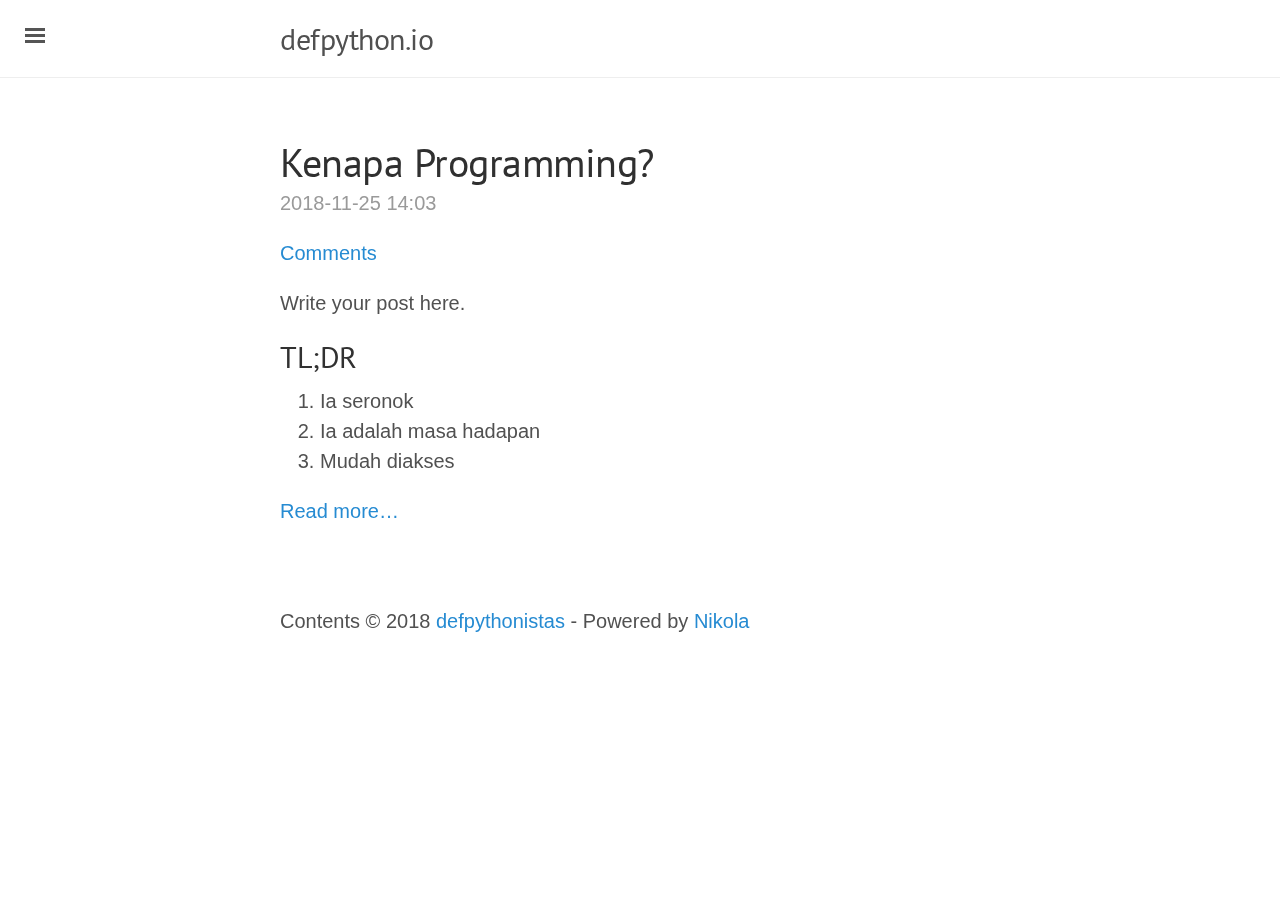
<file: index.html>
<!DOCTYPE html>
<html prefix="og: http://ogp.me/ns# article: http://ogp.me/ns/article# " vocab="http://ogp.me/ns" lang="en">
<head>
<meta charset="utf-8">
<meta name="description" content="def python(): return">
<meta name="viewport" content="width=device-width,initial-scale=1">
<title>defpython.io | defpython.io</title>
<link href="assets/css/all.css" rel="stylesheet" type="text/css">
<link rel="stylesheet" href="//fonts.googleapis.com/css?family=PT+Serif:400,400italic,700%7CPT+Sans:400">
<link rel="alternate" type="application/rss+xml" title="RSS" href="rss.xml">
<link rel="canonical" href="#">
<!--[if lt IE 9]><script src="assets/js/html5.js"></script><![endif]--><link rel="prefetch" href="posts/kenapa-programming/" type="text/html">
</head>
<body>
    <a href="#content" class="sr-only sr-only-focusable">Skip to main content</a>
    <!-- Target for toggling the sidebar `.sidebar-checkbox` is for regular
            styles, `#sidebar-checkbox` for behavior. -->
    <input type="checkbox" class="sidebar-checkbox" id="sidebar-checkbox"><!-- Toggleable sidebar --><div class="sidebar" id="sidebar">

        <nav role="navigation" class="sidebar-nav"><a class="sidebar-nav-item" href="."><i class="fa fa-2x fa-fw fa-home"></i> Home</a>
          <a class="sidebar-nav-item" href="blog"><i class="fa fa-2x fa-fw fa-user-circle"></i> Blog</a>
        </nav><nav id="menu" role="navigation" class="sidebar-nav"><a class="sidebar-nav-item" href="archive.html">Archive</a>
        <a class="sidebar-nav-item" href="categories/">Tags</a>
        <a class="sidebar-nav-item" href="rss.xml">RSS feed</a>
    
    
    </nav>
</div>

    <!-- Wrap is the content to shift when toggling the sidebar. We wrap the
         content to avoid any CSS collisions with our real content. -->
    <div class="wrap">
      <div class="masthead">
        <div class="container">
          
    <h2 id="brand" class="masthead-title">
      <a href="#" title="defpython.io" rel="home">defpython.io</a>
    </h2>

        </div>
      </div>

      <div class="container content" id="content">
        

<div class="posts">
    <article class="post h-entry post-text"><header><h1 class="post-title p-name"><a href="posts/kenapa-programming/" class="u-url">Kenapa Programming?</a></h1>
        <div class="metadata">
            <p class="dateline"><a href="posts/kenapa-programming/" rel="bookmark"><time class="post-date published dt-published" datetime="2018-11-25T14:03:48+08:00" title="2018-11-25 14:03">2018-11-25 14:03</time></a></p>
                <p class="commentline">
        
    <a href="posts/kenapa-programming/#disqus_thread" data-disqus-identifier="cache/posts/kenapa-programming.html">Comments</a>


        </p>
</div>
    </header><div class="p-summary entry-summary">
    <div>
<p>Write your post here.</p>
<div class="section" id="tl-dr">
<h2>TL;DR</h2>
<ol class="arabic simple">
<li>Ia seronok</li>
<li>Ia adalah masa hadapan</li>
<li>Mudah diakses</li>
</ol>
<p class="more"><a href="posts/kenapa-programming/">Read more…</a></p>
</div>
</div>
    </div>
    </article>
</div>



        
       <script>var disqus_shortname="defpython";(function(){var a=document.createElement("script");a.async=true;a.src="https://"+disqus_shortname+".disqus.com/count.js";(document.getElementsByTagName("head")[0]||document.getElementsByTagName("body")[0]).appendChild(a)}());</script><footer id="footer"><p>Contents © 2018         <a href="mailto:n.tesla@example.com">defpythonistas</a> - Powered by         <a href="https://getnikola.com" rel="nofollow">Nikola</a>         </p>
            
        </footer>
</div>
    </div>
    <label for="sidebar-checkbox" class="sidebar-toggle"></label>
    
    
    
            <script src="assets/js/all-nocdn.js"></script><!-- fancy dates --><script>
    moment.locale("en");
    fancydates(0, "YYYY-MM-DD HH:mm");
    </script><!-- end fancy dates -->
</body>
</html>
</file>
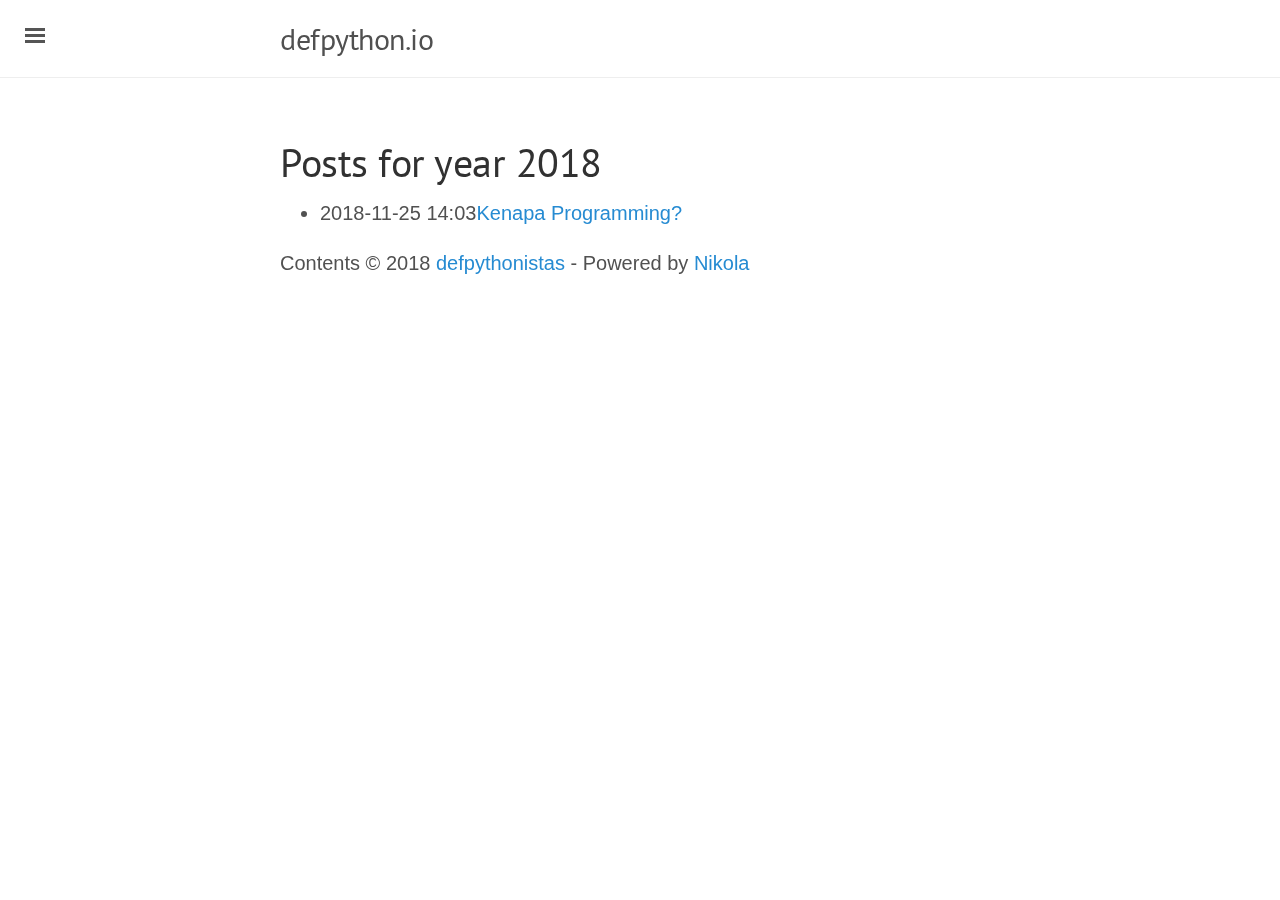
<file: 2018/index.html>
<!DOCTYPE html>
<html prefix="og: http://ogp.me/ns# article: http://ogp.me/ns/article# " vocab="http://ogp.me/ns" lang="en">
<head>
<meta charset="utf-8">
<meta name="description" content="def python(): return">
<meta name="viewport" content="width=device-width,initial-scale=1">
<title>Posts for year 2018 | defpython.io</title>
<link href="../assets/css/all.css" rel="stylesheet" type="text/css">
<link rel="stylesheet" href="//fonts.googleapis.com/css?family=PT+Serif:400,400italic,700%7CPT+Sans:400">
<link rel="alternate" type="application/rss+xml" title="RSS" href="../rss.xml">
<link rel="canonical" href="2018/">
<!--[if lt IE 9]><script src="../assets/js/html5.js"></script><![endif]-->
</head>
<body>
    <a href="#content" class="sr-only sr-only-focusable">Skip to main content</a>
    <!-- Target for toggling the sidebar `.sidebar-checkbox` is for regular
            styles, `#sidebar-checkbox` for behavior. -->
    <input type="checkbox" class="sidebar-checkbox" id="sidebar-checkbox"><!-- Toggleable sidebar --><div class="sidebar" id="sidebar">

        <nav role="navigation" class="sidebar-nav"><a class="sidebar-nav-item" href="../"><i class="fa fa-2x fa-fw fa-home"></i> Home</a>
          <a class="sidebar-nav-item" href="../blog"><i class="fa fa-2x fa-fw fa-user-circle"></i> Blog</a>
        </nav><nav id="menu" role="navigation" class="sidebar-nav"><a class="sidebar-nav-item" href="../archive.html">Archive</a>
        <a class="sidebar-nav-item" href="../categories/">Tags</a>
        <a class="sidebar-nav-item" href="../rss.xml">RSS feed</a>
    
    
    </nav>
</div>

    <!-- Wrap is the content to shift when toggling the sidebar. We wrap the
         content to avoid any CSS collisions with our real content. -->
    <div class="wrap">
      <div class="masthead">
        <div class="container">
          
    <h2 id="brand" class="masthead-title">
      <a href="#" title="defpython.io" rel="home">defpython.io</a>
    </h2>

        </div>
      </div>

      <div class="container content" id="content">
        
<article class="listpage"><header><h1>Posts for year 2018</h1>
    </header><ul class="postlist">
<li>
<time class="listdate" datetime="2018-11-25T14:03:48+08:00" title="2018-11-25 14:03">2018-11-25 14:03</time><a href="../posts/kenapa-programming/" class="listtitle">Kenapa Programming?</a>
</li>
    </ul></article><footer id="footer"><p>Contents © 2018         <a href="mailto:n.tesla@example.com">defpythonistas</a> - Powered by         <a href="https://getnikola.com" rel="nofollow">Nikola</a>         </p>
            
        </footer>
</div>
    </div>
    <label for="sidebar-checkbox" class="sidebar-toggle"></label>
    
    
    
            <script src="../assets/js/all-nocdn.js"></script><!-- fancy dates --><script>
    moment.locale("en");
    fancydates(0, "YYYY-MM-DD HH:mm");
    </script><!-- end fancy dates -->
</body>
</html>
</file>
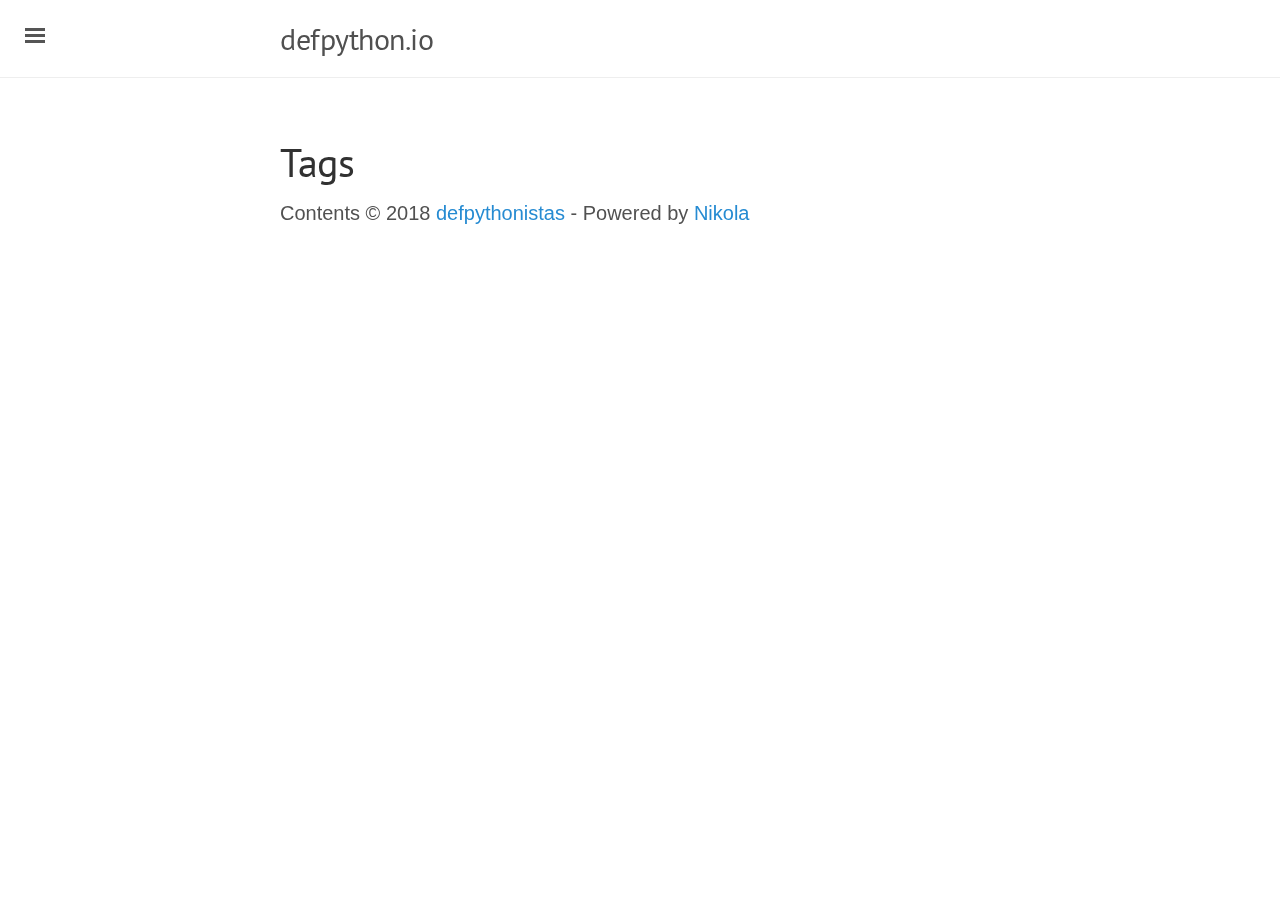
<file: categories/index.html>
<!DOCTYPE html>
<html prefix="og: http://ogp.me/ns# article: http://ogp.me/ns/article# " vocab="http://ogp.me/ns" lang="en">
<head>
<meta charset="utf-8">
<meta name="description" content="Tags">
<meta name="viewport" content="width=device-width,initial-scale=1">
<title>Tags | defpython.io</title>
<link href="../assets/css/all.css" rel="stylesheet" type="text/css">
<link rel="stylesheet" href="//fonts.googleapis.com/css?family=PT+Serif:400,400italic,700%7CPT+Sans:400">
<link rel="alternate" type="application/rss+xml" title="RSS" href="../rss.xml">
<link rel="canonical" href="https://example.com/categories/">
<!--[if lt IE 9]><script src="../assets/js/html5.js"></script><![endif]-->
</head>
<body>
    <a href="#content" class="sr-only sr-only-focusable">Skip to main content</a>
    <!-- Target for toggling the sidebar `.sidebar-checkbox` is for regular
            styles, `#sidebar-checkbox` for behavior. -->
    <input type="checkbox" class="sidebar-checkbox" id="sidebar-checkbox"><!-- Toggleable sidebar --><div class="sidebar" id="sidebar">

        <nav role="navigation" class="sidebar-nav"><a class="sidebar-nav-item" href="../"><i class="fa fa-2x fa-fw fa-home"></i> Home</a>
          <!-- I've changed below line. -->
          <!-- <a class="sidebar-nav-item" href="/blog"><i class="fa fa-2x fa-fw fa-user-circle" /> Blog</a> -->
          <a class="sidebar-nav-item" href="../pages/about/index.html"><i class="fa fa-2x fa-fw fa-user-circle"></i> About</a>
        </nav><nav id="menu" role="navigation" class="sidebar-nav"><a class="sidebar-nav-item" href="../archive.html">Archive</a>
        <a class="sidebar-nav-item" href=".">Tags</a>
        <a class="sidebar-nav-item" href="../rss.xml">RSS feed</a>
    
    
    </nav>
</div>

    <!-- Wrap is the content to shift when toggling the sidebar. We wrap the
         content to avoid any CSS collisions with our real content. -->
    <div class="wrap">
      <div class="masthead">
        <div class="container">
          
    <h2 id="brand" class="masthead-title">
      <a href="https://example.com/" title="defpython.io" rel="home">defpython.io</a>
    </h2>

        </div>
      </div>

      <div class="container content" id="content">
        
<article class="tagindex"><header><h1>Tags</h1>
    </header></article><footer id="footer"><p>Contents © 2018         <a href="mailto:n.tesla@example.com">defpythonistas</a> - Powered by         <a href="https://getnikola.com" rel="nofollow">Nikola</a>         </p>
            
        </footer>
</div>
    </div>
    <label for="sidebar-checkbox" class="sidebar-toggle"></label>
    
    
    
            <script src="../assets/js/all-nocdn.js"></script><!-- fancy dates --><script>
    moment.locale("en");
    fancydates(0, "YYYY-MM-DD HH:mm");
    </script><!-- end fancy dates -->
</body>
</html>
</file>
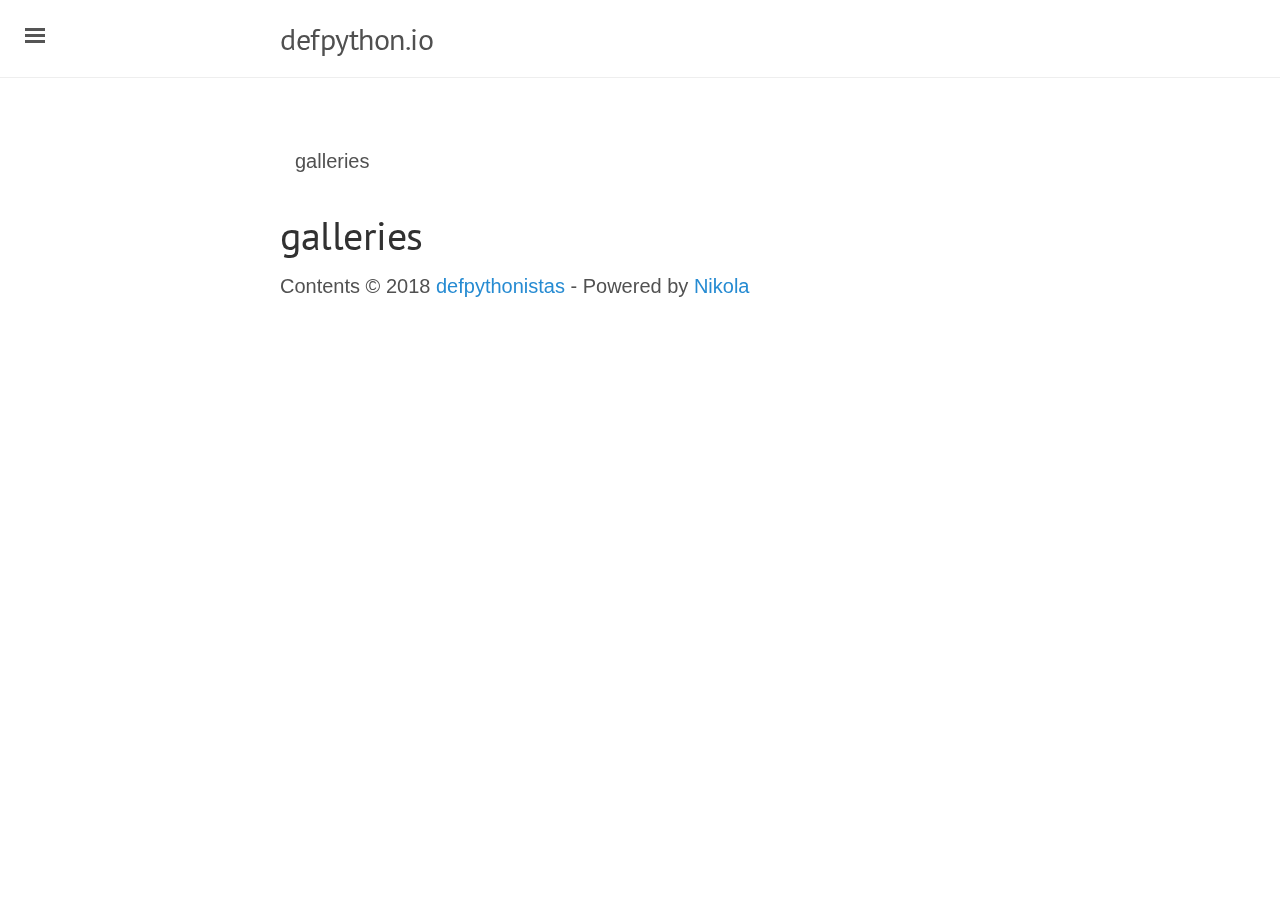
<file: galleries/index.html>
<!DOCTYPE html>
<html prefix="og: http://ogp.me/ns# article: http://ogp.me/ns/article# " vocab="http://ogp.me/ns" lang="en">
<head>
<meta charset="utf-8">
<meta name="viewport" content="width=device-width,initial-scale=1">
<title>galleries | defpython.io</title>
<link href="../assets/css/all.css" rel="stylesheet" type="text/css">
<link rel="stylesheet" href="//fonts.googleapis.com/css?family=PT+Serif:400,400italic,700%7CPT+Sans:400">
<link rel="alternate" type="application/rss+xml" title="RSS" href="../rss.xml">
<link rel="canonical" href="https://example.com/galleries/">
<!--[if lt IE 9]><script src="../assets/js/html5.js"></script><![endif]--><link rel="alternate" type="application/rss+xml" title="RSS" href="rss.xml">
<style type="text/css">
    .image-block {
        display: inline-block;
    }
    .flowr_row {
        width: 100%;
    }
    </style>
<link rel="alternate" type="application/rss+xml" title="RSS" href="rss.xml">
</head>
<body>
    <a href="#content" class="sr-only sr-only-focusable">Skip to main content</a>
    <!-- Target for toggling the sidebar `.sidebar-checkbox` is for regular
            styles, `#sidebar-checkbox` for behavior. -->
    <input type="checkbox" class="sidebar-checkbox" id="sidebar-checkbox"><!-- Toggleable sidebar --><div class="sidebar" id="sidebar">

        <nav role="navigation" class="sidebar-nav"><a class="sidebar-nav-item" href="../"><i class="fa fa-2x fa-fw fa-home"></i> Home</a>
          <!-- I've changed below line. -->
          <!-- <a class="sidebar-nav-item" href="/blog"><i class="fa fa-2x fa-fw fa-user-circle" /> Blog</a> -->
          <a class="sidebar-nav-item" href="../pages/about/index.html"><i class="fa fa-2x fa-fw fa-user-circle"></i> About</a>
        </nav><nav id="menu" role="navigation" class="sidebar-nav"><a class="sidebar-nav-item" href="../archive.html">Archive</a>
        <a class="sidebar-nav-item" href="../categories/">Tags</a>
        <a class="sidebar-nav-item" href="../rss.xml">RSS feed</a>
    
    
    </nav>
</div>

    <!-- Wrap is the content to shift when toggling the sidebar. We wrap the
         content to avoid any CSS collisions with our real content. -->
    <div class="wrap">
      <div class="masthead">
        <div class="container">
          
    <h2 id="brand" class="masthead-title">
      <a href="https://example.com/" title="defpython.io" rel="home">defpython.io</a>
    </h2>

        </div>
      </div>

      <div class="container content" id="content">
        
    
<nav class="breadcrumbs"><ul class="breadcrumb">
<li>galleries</li>
</ul></nav><h1>galleries</h1>

<div id="gallery_container"></div>

        
        <footer id="footer"><p>Contents © 2018         <a href="mailto:n.tesla@example.com">defpythonistas</a> - Powered by         <a href="https://getnikola.com" rel="nofollow">Nikola</a>         </p>
            
        </footer>
</div>
    </div>
    <label for="sidebar-checkbox" class="sidebar-toggle"></label>
    
    
    
            <script src="../assets/js/all-nocdn.js"></script><!-- fancy dates --><script>
    moment.locale("en");
    fancydates(0, "YYYY-MM-DD HH:mm");
    </script><!-- end fancy dates --><script src="../assets/js/flowr.js"></script><script>
jsonContent = [];
flowr(document.querySelectorAll("#gallery_container")[0], {
        data : jsonContent,
        height : 180*.6,
        padding: 5,
        rows: -1,
        render : function(params) {
            // Just return a div, string or a dom object, anything works fine
            var img = document.createElement("img");
            img.setAttribute('src', params.itemData.url_thumb);
            img.setAttribute('width', params.width);
            img.setAttribute('height', params.height);
            img.setAttribute('alt', params.itemData.title);
            img.style.maxWidth = '100%';
            link = document.createElement("a");
            link.setAttribute('href', params.itemData.url);
            link.setAttribute('class', 'image-reference');
            div = document.createElement("div");
            div.setAttribute('class', 'image-block');
            div.setAttribute('title', params.itemData.title);
            div.setAttribute('data-toggle', "tooltip")
            link.append(img);
            div.append(link);
            //div.hover(div.tooltip());
            return div;
        },
        itemWidth : function(data) { return data.size.w; },
        itemHeight : function(data) { return data.size.h; },
        complete : function(params) {
            if( jsonContent.length > params.renderedItems ) {
                nextRenderList = jsonContent.slice( params.renderedItems );
            }
        }
    });
    baguetteBox.run('#gallery_container', {
        captions: function(element) {
            return element.getElementsByTagName('img')[0].alt;
    }});
</script>
</body>
</html>
</file>
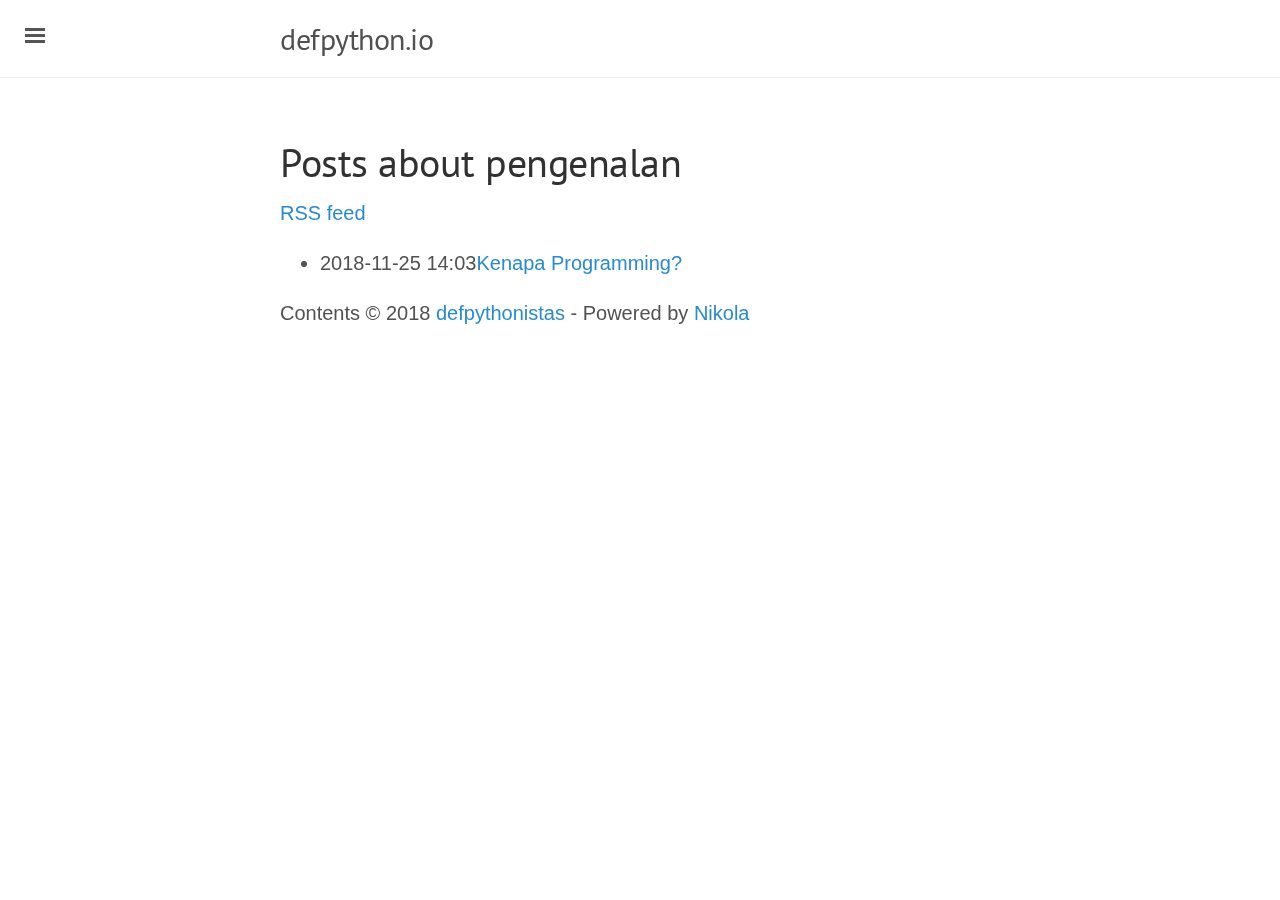
<file: categories/pengenalan/index.html>
<!DOCTYPE html>
<html prefix="og: http://ogp.me/ns# article: http://ogp.me/ns/article# " vocab="http://ogp.me/ns" lang="en">
<head>
<meta charset="utf-8">
<meta name="viewport" content="width=device-width,initial-scale=1">
<title>Posts about pengenalan | defpython.io</title>
<link href="../../assets/css/all.css" rel="stylesheet" type="text/css">
<link rel="stylesheet" href="//fonts.googleapis.com/css?family=PT+Serif:400,400italic,700%7CPT+Sans:400">
<link rel="alternate" type="application/rss+xml" title="RSS" href="../../rss.xml">
<link rel="canonical" href="categories/pengenalan/">
<!--[if lt IE 9]><script src="../../assets/js/html5.js"></script><![endif]--><link rel="alternate" type="application/rss+xml" title="RSS for tag pengenalan" href="../pengenalan.xml">
</head>
<body>
    <a href="#content" class="sr-only sr-only-focusable">Skip to main content</a>
    <!-- Target for toggling the sidebar `.sidebar-checkbox` is for regular
            styles, `#sidebar-checkbox` for behavior. -->
    <input type="checkbox" class="sidebar-checkbox" id="sidebar-checkbox"><!-- Toggleable sidebar --><div class="sidebar" id="sidebar">

        <nav role="navigation" class="sidebar-nav"><a class="sidebar-nav-item" href="../../"><i class="fa fa-2x fa-fw fa-home"></i> Home</a>
          <a class="sidebar-nav-item" href="../../blog"><i class="fa fa-2x fa-fw fa-user-circle"></i> Blog</a>
        </nav><nav id="menu" role="navigation" class="sidebar-nav"><a class="sidebar-nav-item" href="../../archive.html">Archive</a>
        <a class="sidebar-nav-item" href="../">Tags</a>
        <a class="sidebar-nav-item" href="../../rss.xml">RSS feed</a>
    
    
    </nav>
</div>

    <!-- Wrap is the content to shift when toggling the sidebar. We wrap the
         content to avoid any CSS collisions with our real content. -->
    <div class="wrap">
      <div class="masthead">
        <div class="container">
          
    <h2 id="brand" class="masthead-title">
      <a href="#" title="defpython.io" rel="home">defpython.io</a>
    </h2>

        </div>
      </div>

      <div class="container content" id="content">
        
<article class="tagpage"><header><h1>Posts about pengenalan</h1>
        <div class="metadata">
            
            <p class="feedlink">
                    <a href="../pengenalan.xml" type="application/rss+xml">RSS feed</a>
            </p>

        </div>
        

    </header><ul class="postlist">
<li>
<time class="listdate" datetime="2018-11-25T14:03:48+08:00" title="2018-11-25 14:03">2018-11-25 14:03</time><a href="../../posts/kenapa-programming/" class="listtitle">Kenapa Programming?</a><a></a>
</li>
        </ul></article><footer id="footer"><p>Contents © 2018         <a href="mailto:n.tesla@example.com">defpythonistas</a> - Powered by         <a href="https://getnikola.com" rel="nofollow">Nikola</a>         </p>
            
        </footer>
</div>
    </div>
    <label for="sidebar-checkbox" class="sidebar-toggle"></label>
    
    
    
            <script src="../../assets/js/all-nocdn.js"></script><!-- fancy dates --><script>
    moment.locale("en");
    fancydates(0, "YYYY-MM-DD HH:mm");
    </script><!-- end fancy dates -->
</body>
</html>
</file>
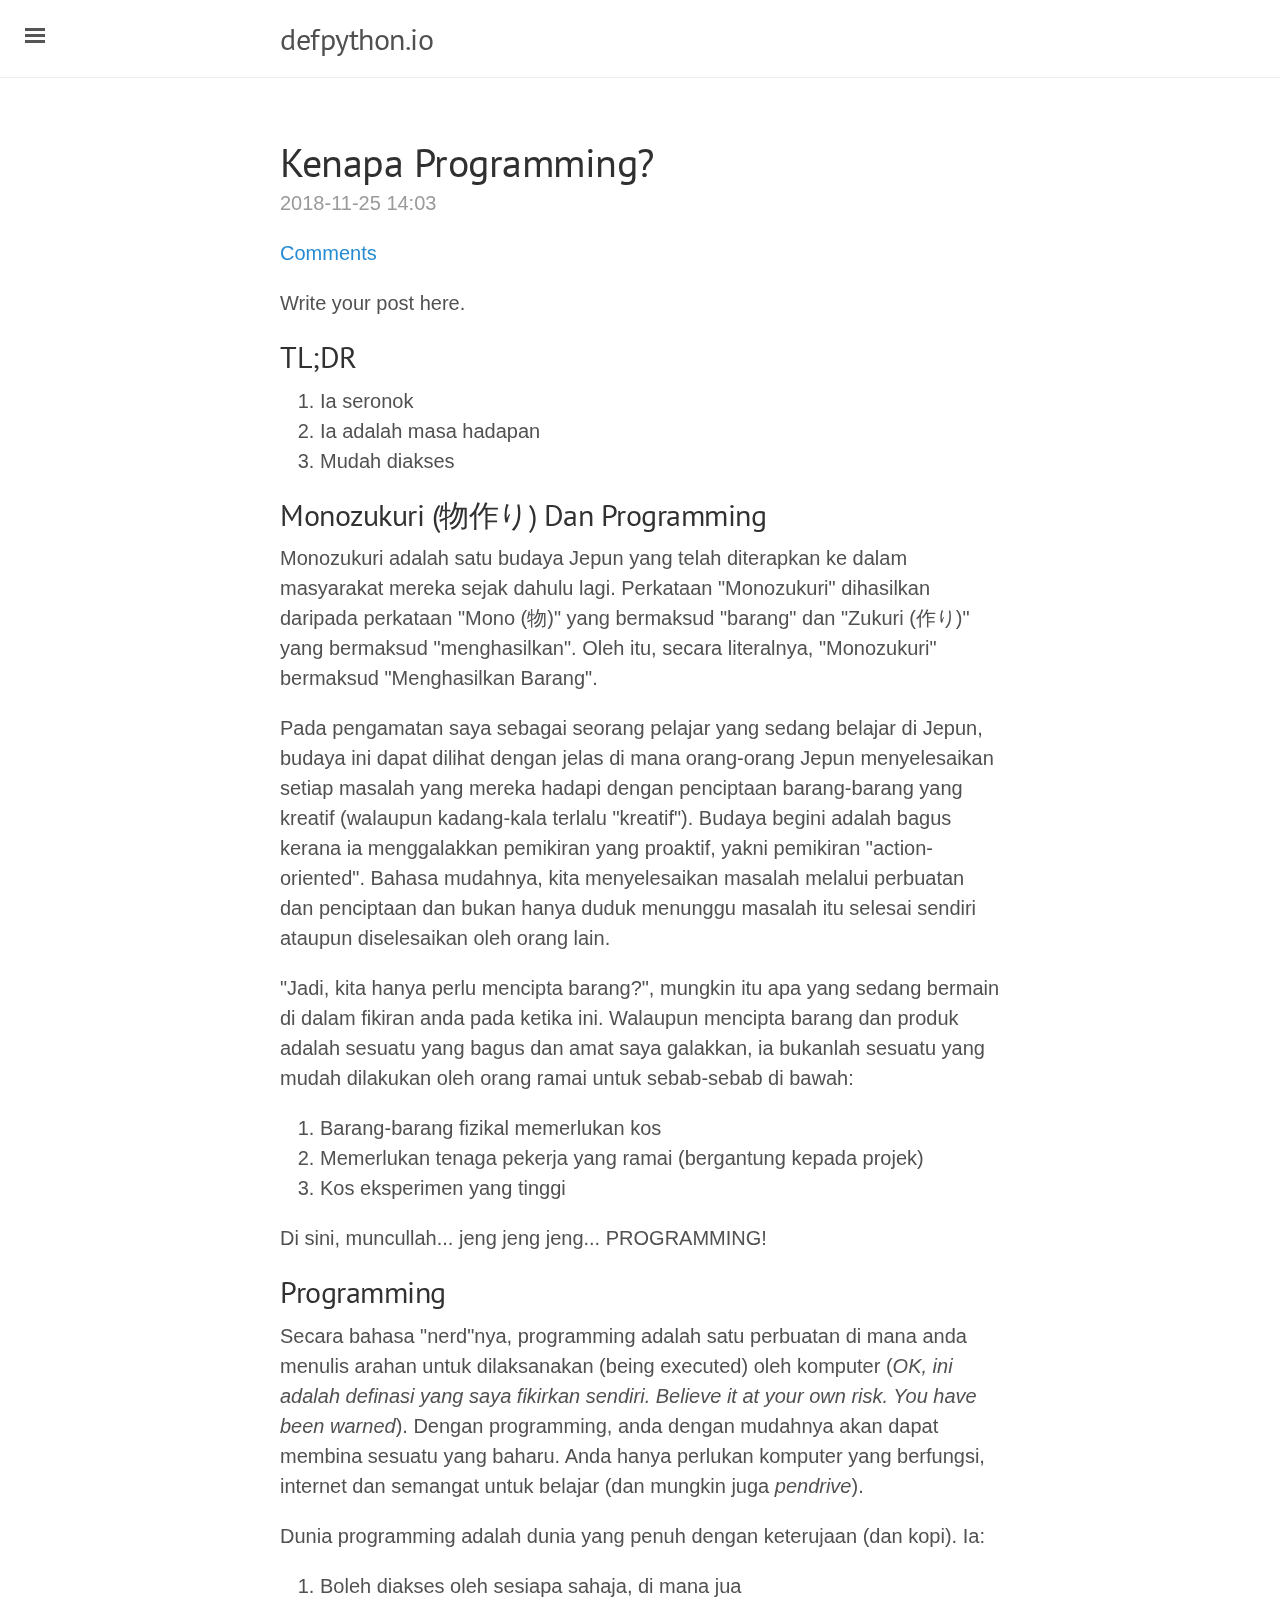
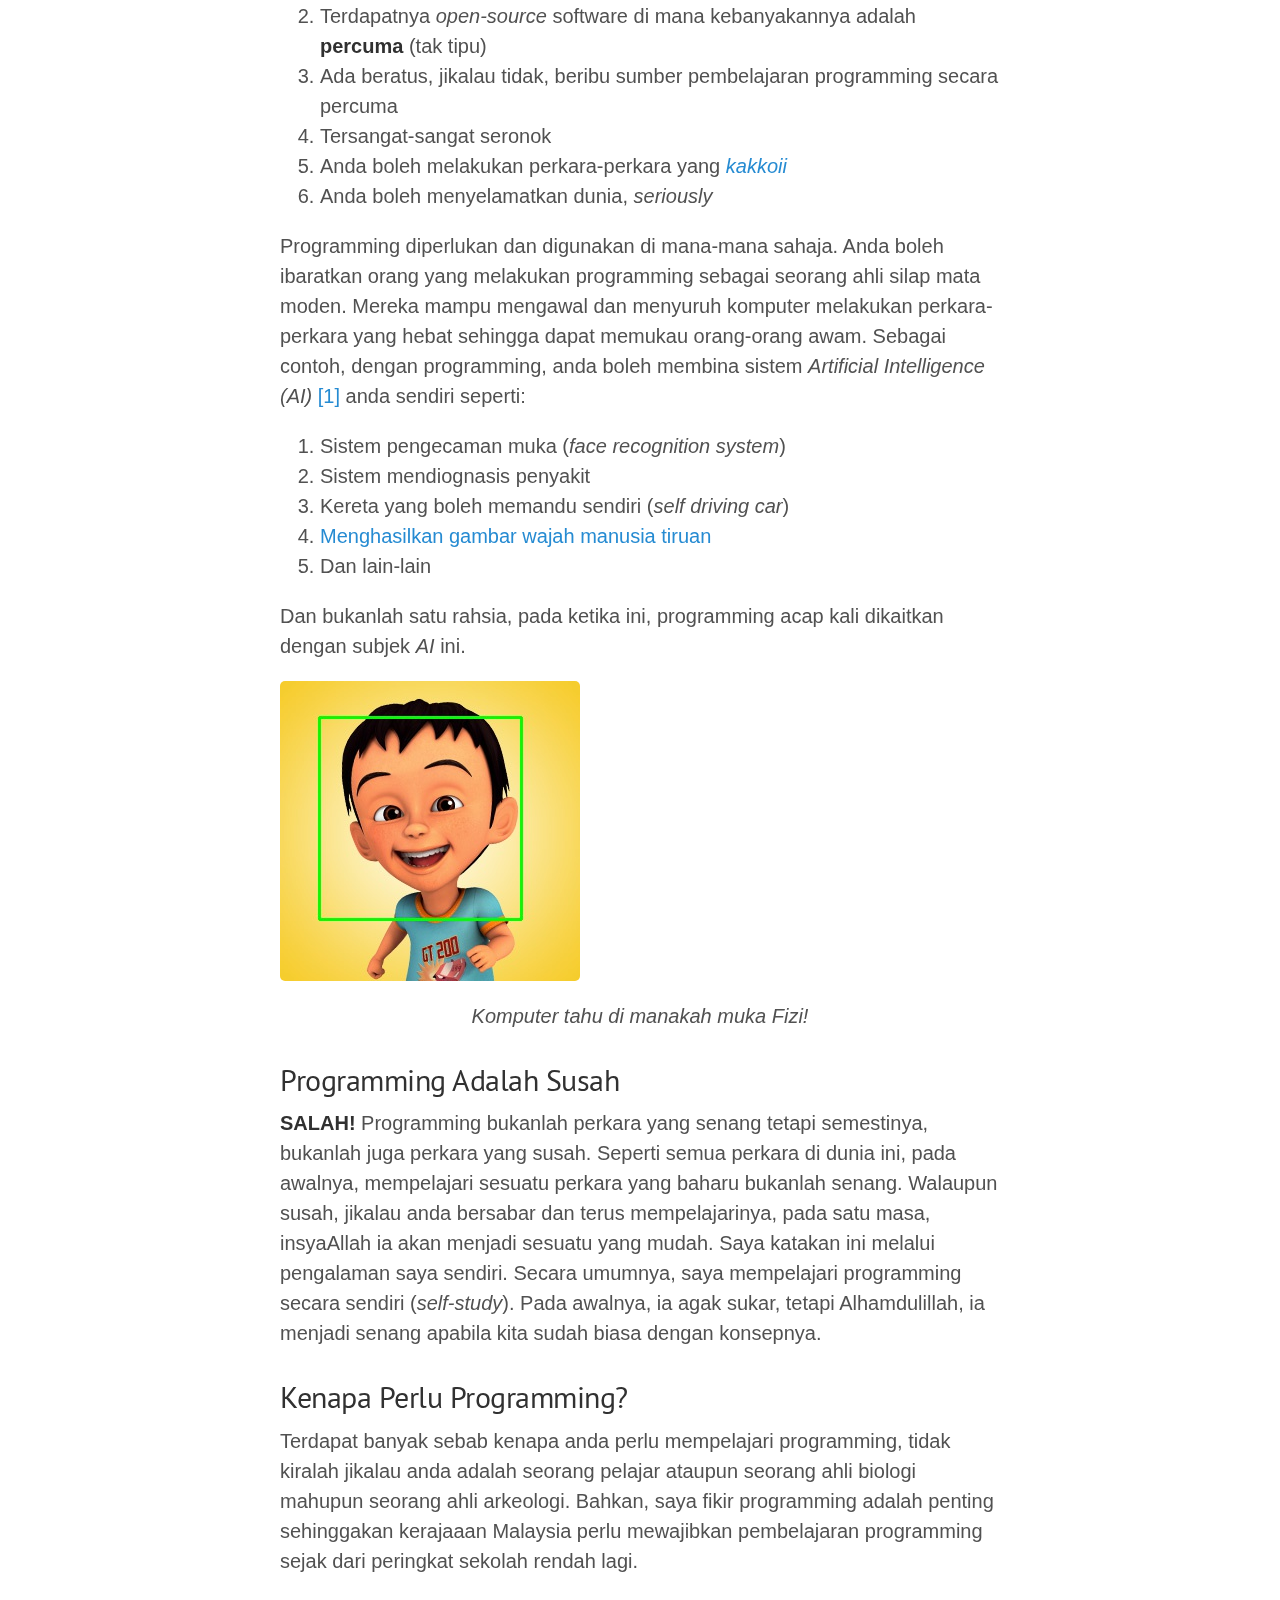
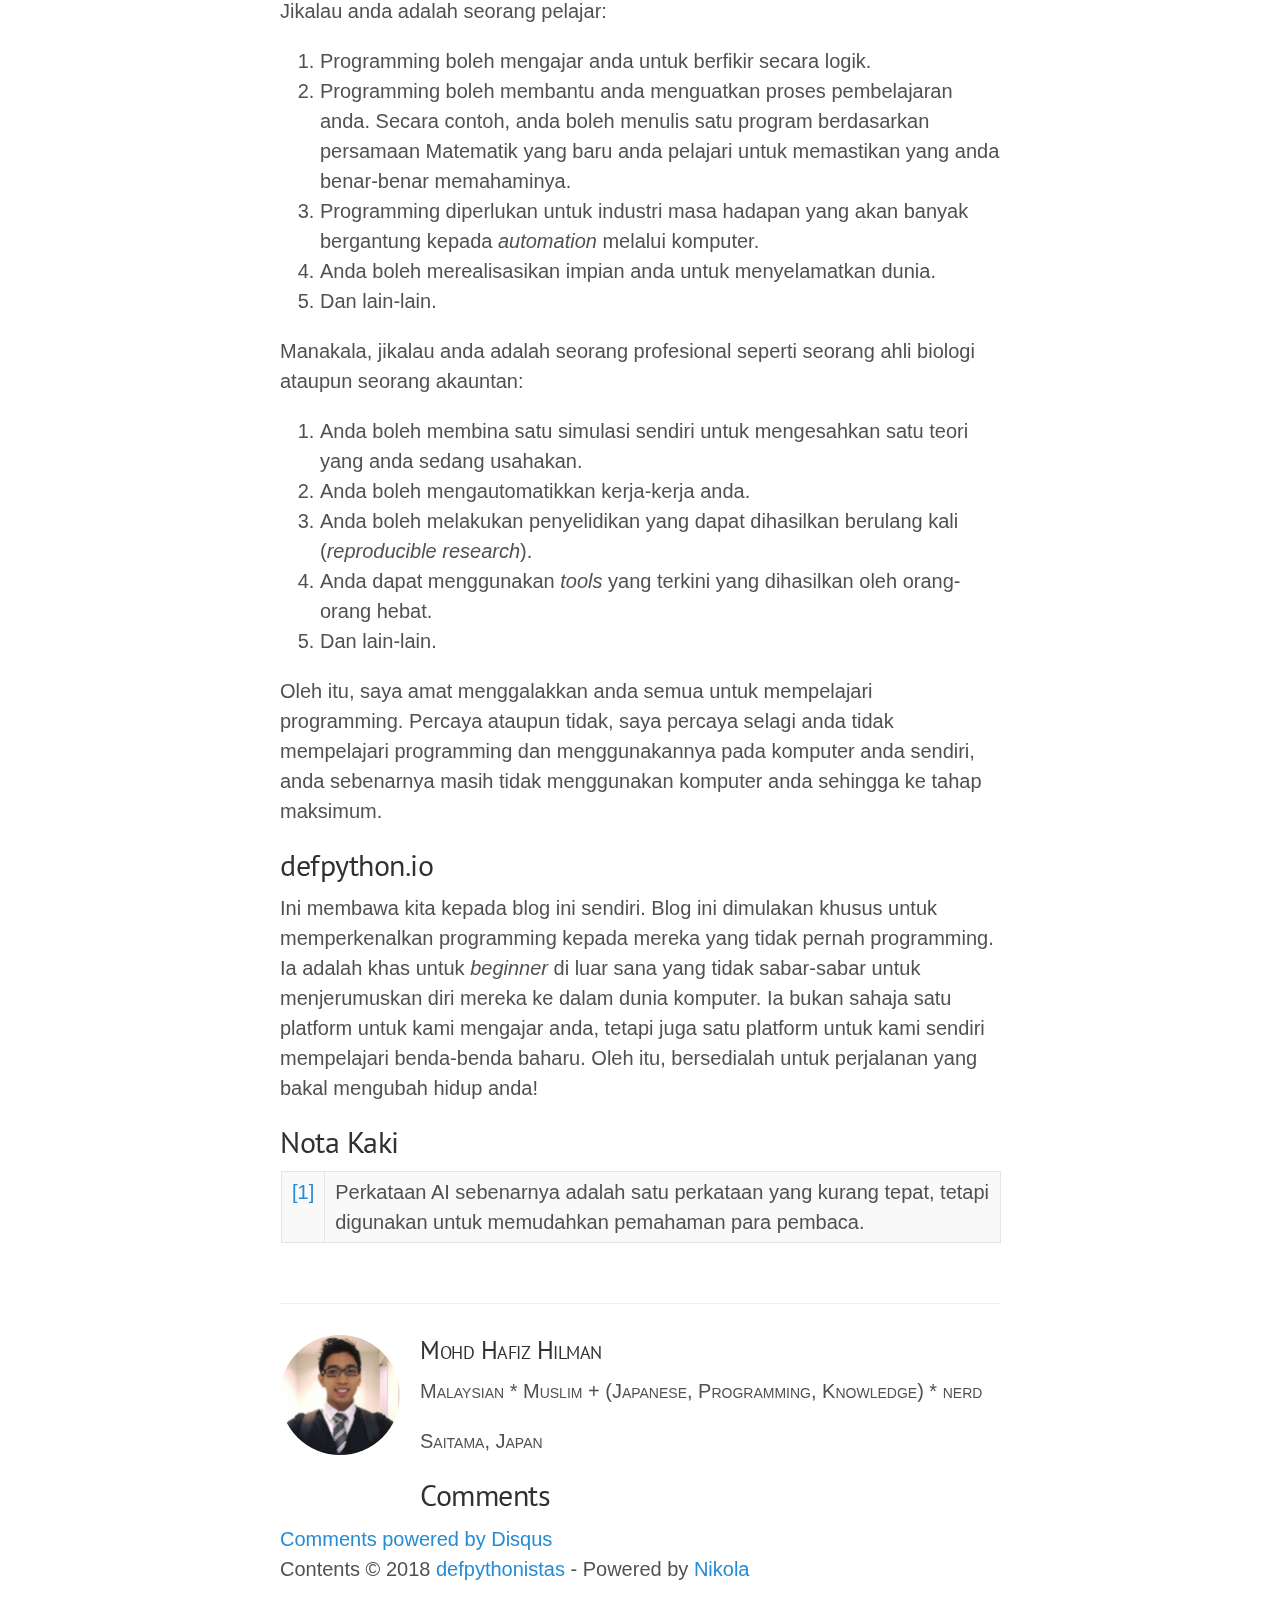
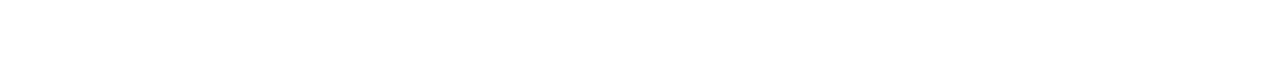
<file: posts/kenapa-programming/index.html>
<!DOCTYPE html>
<html prefix="og: http://ogp.me/ns# article: http://ogp.me/ns/article# " vocab="http://ogp.me/ns" lang="en">
<head>
<meta charset="utf-8">
<meta name="viewport" content="width=device-width,initial-scale=1">
<title>Kenapa Programming? | defpython.io</title>
<link href="../../assets/css/all.css" rel="stylesheet" type="text/css">
<link rel="stylesheet" href="//fonts.googleapis.com/css?family=PT+Serif:400,400italic,700%7CPT+Sans:400">
<link rel="alternate" type="application/rss+xml" title="RSS" href="../../rss.xml">
<link rel="canonical" href="posts/kenapa-programming/">
<!--[if lt IE 9]><script src="../../assets/js/html5.js"></script><![endif]--><meta name="author" content="Mohd Hafiz Hilman">
<meta property="og:site_name" content="defpython.io">
<meta property="og:title" content="Kenapa Programming?">
<meta property="og:url" content="posts/kenapa-programming/">
<meta property="og:description" content="Write your post here.

TL;DR

Ia seronok
Ia adalah masa hadapan
Mudah diakses




Monozukuri (物作り) Dan Programming
Monozukuri adalah satu budaya Jepun yang telah diterapkan ke dalam masyarakat
mereka ">
<meta property="og:type" content="article">
<meta property="article:published_time" content="2018-11-25T14:03:48+08:00">
<meta property="article:tag" content="pengenalan">
</head>
<body>
    <a href="#content" class="sr-only sr-only-focusable">Skip to main content</a>
    <!-- Target for toggling the sidebar `.sidebar-checkbox` is for regular
            styles, `#sidebar-checkbox` for behavior. -->
    <input type="checkbox" class="sidebar-checkbox" id="sidebar-checkbox"><!-- Toggleable sidebar --><div class="sidebar" id="sidebar">

        <nav role="navigation" class="sidebar-nav"><a class="sidebar-nav-item" href="../../"><i class="fa fa-2x fa-fw fa-home"></i> Home</a>
          <a class="sidebar-nav-item" href="../../blog"><i class="fa fa-2x fa-fw fa-user-circle"></i> Blog</a>
        </nav><nav id="menu" role="navigation" class="sidebar-nav"><a class="sidebar-nav-item" href="../../archive.html">Archive</a>
        <a class="sidebar-nav-item" href="../../categories/">Tags</a>
        <a class="sidebar-nav-item" href="../../rss.xml">RSS feed</a>
    
    
    </nav>
</div>

    <!-- Wrap is the content to shift when toggling the sidebar. We wrap the
         content to avoid any CSS collisions with our real content. -->
    <div class="wrap">
      <div class="masthead">
        <div class="container">
          
    <h2 id="brand" class="masthead-title">
      <a href="#" title="defpython.io" rel="home">defpython.io</a>
    </h2>

        </div>
      </div>

      <div class="container content" id="content">
        
<article class="post-text h-entry hentry postpage" itemscope="itemscope" itemtype="http://schema.org/BlogPosting"><header><h1 class="post-title p-name entry-title" itemprop="headline">
      <a href="posts/kenapa-programming/" class="u-url">Kenapa Programming?</a>
</h1>
        <div class="metadata">
        <meta itemprop="inLanguage" content="en">
<p class="dateline">
            <time class="post-date published dt-published" datetime="2018-11-25T14:03:48+08:00" itemprop="datePublished" title="2018-11-25 14:03">2018-11-25 14:03</time></p>
                <p class="commentline">
        
    <a href="#disqus_thread" data-disqus-identifier="cache/posts/kenapa-programming.html">Comments</a>


        </p>
</div>
        

    </header><section class="e-content entry-content" itemprop="articleBody text"><div>
<p>Write your post here.</p>
<div class="section" id="tl-dr">
<h2>TL;DR</h2>
<ol class="arabic simple">
<li>Ia seronok</li>
<li>Ia adalah masa hadapan</li>
<li>Mudah diakses</li>
</ol>
<!-- TEASER_END -->
</div>
<div class="section" id="monozukuri-dan-programming">
<h2>Monozukuri (物作り) Dan Programming</h2>
<p>Monozukuri adalah satu budaya Jepun yang telah diterapkan ke dalam masyarakat
mereka sejak dahulu lagi. Perkataan "Monozukuri" dihasilkan daripada perkataan
"Mono (物)" yang bermaksud "barang" dan "Zukuri (作り)" yang bermaksud
"menghasilkan". Oleh itu, secara literalnya, "Monozukuri" bermaksud
"Menghasilkan Barang".</p>
<p>Pada pengamatan saya sebagai seorang pelajar yang sedang belajar di Jepun,
budaya ini dapat dilihat dengan jelas di mana orang-orang Jepun menyelesaikan
setiap masalah yang mereka hadapi dengan penciptaan barang-barang yang kreatif
(walaupun kadang-kala terlalu "kreatif"). Budaya begini adalah bagus kerana ia
menggalakkan pemikiran yang proaktif, yakni pemikiran "action-oriented".
Bahasa mudahnya, kita menyelesaikan masalah melalui perbuatan dan penciptaan
dan bukan hanya duduk menunggu masalah itu selesai sendiri ataupun diselesaikan
oleh orang lain.</p>
<p>"Jadi, kita hanya perlu mencipta barang?", mungkin itu apa yang sedang bermain di
dalam fikiran anda pada ketika ini. Walaupun mencipta barang dan produk adalah sesuatu yang
bagus dan amat saya galakkan, ia bukanlah sesuatu yang mudah dilakukan oleh
orang ramai untuk sebab-sebab di bawah:</p>
<ol class="arabic simple">
<li>Barang-barang fizikal memerlukan kos</li>
<li>Memerlukan tenaga pekerja yang ramai (bergantung kepada projek)</li>
<li>Kos eksperimen yang tinggi</li>
</ol>
<p>Di sini, muncullah... jeng jeng jeng... PROGRAMMING!</p>
</div>
<div class="section" id="programming">
<h2>Programming</h2>
<p>Secara bahasa "nerd"nya, programming adalah satu perbuatan di mana anda
menulis arahan untuk dilaksanakan (being executed) oleh komputer (<em>OK, ini
adalah definasi yang saya fikirkan sendiri. Believe it at your own risk. You have been warned</em>).
Dengan programming, anda dengan mudahnya akan dapat membina sesuatu yang baharu. Anda
hanya perlukan komputer yang berfungsi, internet dan semangat untuk belajar (dan mungkin
juga <em>pendrive</em>).</p>
<p>Dunia programming adalah dunia yang penuh dengan keterujaan (dan kopi). Ia:</p>
<ol class="arabic simple">
<li>Boleh diakses oleh sesiapa sahaja, di mana jua</li>
<li>Terdapatnya <em>open-source</em> software di mana kebanyakannya adalah <strong>percuma</strong> (tak tipu)</li>
<li>Ada beratus, jikalau tidak, beribu sumber pembelajaran programming secara percuma</li>
<li>Tersangat-sangat seronok</li>
<li>Anda boleh melakukan perkara-perkara yang <a class="reference external" href="https://www.urbandictionary.com/define.php?term=kakkoii"><em>kakkoii</em></a>
</li>
<li>Anda boleh menyelamatkan dunia, <em>seriously</em>
</li>
</ol>
<p>Programming diperlukan dan digunakan di mana-mana sahaja. Anda boleh ibaratkan
orang yang melakukan programming sebagai seorang ahli silap mata moden. Mereka
mampu mengawal dan menyuruh komputer melakukan perkara-perkara yang hebat sehingga
dapat memukau orang-orang awam. Sebagai contoh, dengan programming, anda boleh
membina sistem <em>Artificial Intelligence (AI)</em> <a class="footnote-reference" href="#id2" id="id1">[1]</a> anda sendiri seperti:</p>
<ol class="arabic simple">
<li>Sistem pengecaman muka (<em>face recognition system</em>)</li>
<li>Sistem mendiognasis penyakit</li>
<li>Kereta yang boleh memandu sendiri (<em>self driving car</em>)</li>
<li><a class="reference external" href="https://www.youtube.com/watch?v=2edOMMREazo&amp;frags=pl%2Cwn">Menghasilkan gambar wajah manusia tiruan</a></li>
<li>Dan lain-lain</li>
</ol>
<p>Dan bukanlah satu rahsia, pada ketika ini, programming acap kali dikaitkan dengan subjek <em>AI</em> ini.</p>
<div class="figure align-center">
<img alt="Fizi Dikesan!" src="../../images/fizi_detected.jpg"><p class="caption">Komputer tahu di manakah muka Fizi!</p>
</div>
<div class="section" id="programming-adalah-susah">
<h3>Programming Adalah Susah</h3>
<p><strong>SALAH!</strong> Programming bukanlah perkara yang senang tetapi semestinya, bukanlah
juga perkara yang susah. Seperti semua perkara di dunia ini, pada awalnya,
mempelajari sesuatu perkara yang baharu bukanlah senang. Walaupun susah,
jikalau anda bersabar dan terus mempelajarinya, pada satu masa, insyaAllah ia
akan menjadi sesuatu yang mudah. Saya katakan ini melalui pengalaman saya
sendiri. Secara umumnya, saya mempelajari programming secara sendiri
(<em>self-study</em>). Pada awalnya, ia agak sukar, tetapi Alhamdulillah, ia menjadi
senang apabila kita sudah biasa dengan konsepnya.</p>
</div>
<div class="section" id="kenapa-perlu-programming">
<h3>Kenapa Perlu Programming?</h3>
<p>Terdapat banyak sebab kenapa anda perlu mempelajari programming, tidak
kiralah jikalau anda adalah seorang pelajar ataupun seorang ahli biologi mahupun
seorang ahli arkeologi. Bahkan, saya fikir programming adalah penting
sehinggakan kerajaaan Malaysia perlu mewajibkan pembelajaran programming sejak
dari peringkat sekolah rendah lagi.</p>
<p>Jikalau anda adalah seorang pelajar:</p>
<ol class="arabic simple">
<li>Programming boleh mengajar anda untuk berfikir secara logik.</li>
<li>Programming boleh membantu anda menguatkan proses pembelajaran anda.
Secara contoh, anda boleh menulis satu program berdasarkan persamaan Matematik
yang baru anda pelajari untuk memastikan yang anda benar-benar memahaminya.</li>
<li>Programming diperlukan untuk industri masa hadapan yang akan banyak
bergantung kepada <em>automation</em> melalui komputer.</li>
<li>Anda boleh merealisasikan impian anda untuk menyelamatkan dunia.</li>
<li>Dan lain-lain.</li>
</ol>
<p>Manakala, jikalau anda adalah seorang profesional seperti seorang ahli
biologi ataupun seorang akauntan:</p>
<ol class="arabic simple">
<li>Anda boleh membina satu simulasi sendiri untuk mengesahkan satu teori yang
anda sedang usahakan.</li>
<li>Anda boleh mengautomatikkan kerja-kerja anda.</li>
<li>Anda boleh melakukan penyelidikan yang dapat dihasilkan berulang kali
(<em>reproducible research</em>).</li>
<li>Anda dapat menggunakan <em>tools</em> yang terkini yang dihasilkan oleh
orang-orang hebat.</li>
<li>Dan lain-lain.</li>
</ol>
<p>Oleh itu, saya amat menggalakkan anda semua untuk mempelajari programming.
Percaya ataupun tidak, saya percaya selagi anda tidak mempelajari programming
dan menggunakannya pada komputer anda sendiri, anda sebenarnya masih tidak
menggunakan komputer anda sehingga ke tahap maksimum.</p>
</div>
</div>
<div class="section" id="defpython-io">
<h2>defpython.io</h2>
<p>Ini membawa kita kepada blog ini sendiri. Blog ini dimulakan khusus untuk
memperkenalkan programming kepada mereka yang tidak pernah programming. Ia
adalah khas untuk <em>beginner</em> di luar sana yang tidak sabar-sabar untuk
menjerumuskan diri mereka ke dalam dunia komputer. Ia bukan sahaja satu
platform untuk kami mengajar anda, tetapi juga satu platform untuk kami
sendiri mempelajari benda-benda baharu. Oleh itu, bersedialah untuk perjalanan
yang bakal mengubah hidup anda!</p>
</div>
<div class="section" id="nota-kaki">
<h2>Nota Kaki</h2>
<table class="docutils footnote" frame="void" id="id2" rules="none">
<colgroup>
<col class="label">
<col>
</colgroup>
<tbody valign="top"><tr>
<td class="label"><a class="fn-backref" href="#id1">[1]</a></td>
<td>Perkataan AI sebenarnya adalah satu perkataan yang kurang tepat, tetapi digunakan untuk memudahkan pemahaman para pembaca.</td>
</tr></tbody>
</table>
<!-- A work around on getting italic lick -->
</div>
</div>
    </section><aside class="sharing no-print"><a href="#content" aria-label="Post beginning">
       <i class="fa fa-2x fa-fw fa-arrow-circle-up" aria-hidden="true" title="Post beginning"></i>
    </a>
    <span class="post-sharing">
     <a href="http://twitter.com/share?text=Kenapa+Programming%3F&amp;url=posts%2Fkenapa-programming%2F" onclick="window.open(this.href, 'twitter-share', 'width=550,height=235');return false;" aria-label="Share on Twitter">
       <i class="fa fa-2x fa-fw fa-twitter-square" aria-hidden="true" title="Share on Twitter">
     </i></a>
     <a href="https://www.facebook.com/sharer/sharer.php?u=posts%2Fkenapa-programming%2F" onclick="window.open(this.href, 'facebook-share','width=580,height=296');return false;" aria-label="Share on Facebook">
       <i class="fa fa-2x fa-fw fa-facebook-square" style="margin-left: -8px" aria-hidden="true" title="Share of Facebook">
     </i></a>
     <a href="https://plus.google.com/share?url=posts%2Fkenapa-programming%2F" aria-label="Share on Google+" onclick="window.open(this.href, 'google-plus-share', 'width=490,height=530');return false;">
       <i class="fa fa-2x fa-fw fa-google-plus-square" style="margin-left: -8px" aria-hidden="true" title="Share on Google+">
     </i></a>
     </span>
</aside><div itemprop="author" itemscope itemtype="http://schema.org/Person">
<footer class="byline author author-bio vcard"><hr>
<meta itemprop="image" content="/images/hafiz_hilman.jpg">
<div class="author-image" style="background: url(../../images/hafiz_hilman.jpg)"></div>
     <h3 class="byline-name fn" itemprop="name">Mohd Hafiz Hilman
        <span class="post-sharing">
            <a href="https://www.facebook.com/hafiz.sofian.3" target="_blank" arial-label="Go to Facebook"> <i class="fa fa-fw fa-facebook" aria-hidden="true" title="Facebook"></i></a>
            <a href="https://twitter.com/hilman_dayo" target="_blank" arial-label="Go to Twitter"> <i class="fa fa-fw fa-twitter" aria-hidden="true" title="Twitter"></i></a>
            <a href="https://www.instagram.com/dayo_hilman/" target="_blank" arial-label="Go to Instagram"> <i class="fa fa-fw fa-instagram" aria-hidden="true" title="Instagram"></i></a>
            <a href="https://github.com/hilman-dayo" target="_blank" arial-label="Go to GitHub"> <i class="fa fa-fw fa-github" aria-hidden="true" title="GitHub"></i></a>
        </span>
     </h3>
     <p class="bio">Malaysian * Muslim + (Japanese, Programming, Knowledge) * nerd</p>
     <p><i class="fa fa-map-marker"></i> Saitama, Japan</p>
</footer>
</div>


        <section class="comments hidden-print"><h2>Comments</h2>
        
        
        <div id="disqus_thread"></div>
        <script>
        var disqus_shortname ="defpython",
            disqus_url="posts/kenapa-programming/",
        disqus_title="Kenapa Programming?",
        disqus_identifier="cache/posts/kenapa-programming.html",
        disqus_config = function () {
            this.language = "en";
        };
        (function() {
            var dsq = document.createElement('script'); dsq.async = true;
            dsq.src = 'https://' + disqus_shortname + '.disqus.com/embed.js';
            (document.getElementsByTagName('head')[0] || document.getElementsByTagName('body')[0]).appendChild(dsq);
        })();
    </script><noscript>Please enable JavaScript to view the <a href="https://disqus.com/?ref_noscript" rel="nofollow">comments powered by Disqus.</a>
</noscript>
    <a href="https://disqus.com" class="dsq-brlink" rel="nofollow">Comments powered by <span class="logo-disqus">Disqus</span></a>


        </section></article><script>var disqus_shortname="defpython";(function(){var a=document.createElement("script");a.async=true;a.src="https://"+disqus_shortname+".disqus.com/count.js";(document.getElementsByTagName("head")[0]||document.getElementsByTagName("body")[0]).appendChild(a)}());</script><footer id="footer"><p>Contents © 2018         <a href="mailto:n.tesla@example.com">defpythonistas</a> - Powered by         <a href="https://getnikola.com" rel="nofollow">Nikola</a>         </p>
            
        </footer>
</div>
    </div>
    <label for="sidebar-checkbox" class="sidebar-toggle"></label>
    
    
    
            <script src="../../assets/js/all-nocdn.js"></script><!-- fancy dates --><script>
    moment.locale("en");
    fancydates(0, "YYYY-MM-DD HH:mm");
    </script><!-- end fancy dates -->
</body>
</html>
</file>
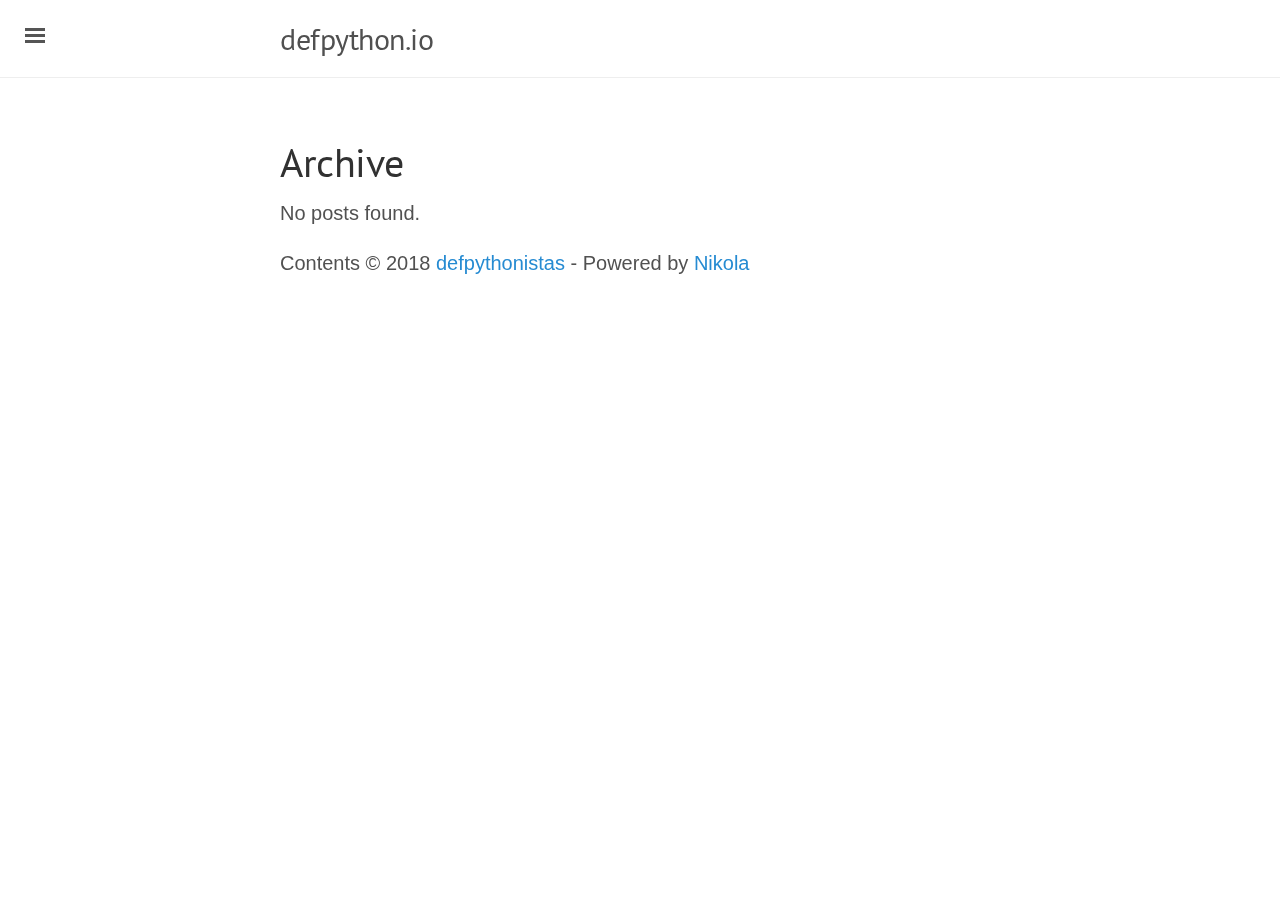
<file: archive.html>
<!DOCTYPE html>
<html prefix="og: http://ogp.me/ns# article: http://ogp.me/ns/article# " vocab="http://ogp.me/ns" lang="en">
<head>
<meta charset="utf-8">
<meta name="description" content="def python(): return">
<meta name="viewport" content="width=device-width,initial-scale=1">
<title>Archive | defpython.io</title>
<link href="assets/css/all.css" rel="stylesheet" type="text/css">
<link rel="stylesheet" href="//fonts.googleapis.com/css?family=PT+Serif:400,400italic,700%7CPT+Sans:400">
<link rel="alternate" type="application/rss+xml" title="RSS" href="rss.xml">
<link rel="canonical" href="https://example.com/archive.html">
<!--[if lt IE 9]><script src="assets/js/html5.js"></script><![endif]-->
</head>
<body>
    <a href="#content" class="sr-only sr-only-focusable">Skip to main content</a>
    <!-- Target for toggling the sidebar `.sidebar-checkbox` is for regular
            styles, `#sidebar-checkbox` for behavior. -->
    <input type="checkbox" class="sidebar-checkbox" id="sidebar-checkbox"><!-- Toggleable sidebar --><div class="sidebar" id="sidebar">

        <nav role="navigation" class="sidebar-nav"><a class="sidebar-nav-item" href="."><i class="fa fa-2x fa-fw fa-home"></i> Home</a>
          <!-- I've changed below line. -->
          <!-- <a class="sidebar-nav-item" href="/blog"><i class="fa fa-2x fa-fw fa-user-circle" /> Blog</a> -->
          <a class="sidebar-nav-item" href="pages/about/index.html"><i class="fa fa-2x fa-fw fa-user-circle"></i> About</a>
        </nav><nav id="menu" role="navigation" class="sidebar-nav"><a class="sidebar-nav-item" href="#">Archive</a>
        <a class="sidebar-nav-item" href="categories/">Tags</a>
        <a class="sidebar-nav-item" href="rss.xml">RSS feed</a>
    
    
    </nav>
</div>

    <!-- Wrap is the content to shift when toggling the sidebar. We wrap the
         content to avoid any CSS collisions with our real content. -->
    <div class="wrap">
      <div class="masthead">
        <div class="container">
          
    <h2 id="brand" class="masthead-title">
      <a href="https://example.com/" title="defpython.io" rel="home">defpython.io</a>
    </h2>

        </div>
      </div>

      <div class="container content" id="content">
        
<article class="listpage"><header><h1>Archive</h1>
    </header><p>No posts found.</p>
</article><footer id="footer"><p>Contents © 2018         <a href="mailto:n.tesla@example.com">defpythonistas</a> - Powered by         <a href="https://getnikola.com" rel="nofollow">Nikola</a>         </p>
            
        </footer>
</div>
    </div>
    <label for="sidebar-checkbox" class="sidebar-toggle"></label>
    
    
    
            <script src="assets/js/all-nocdn.js"></script><!-- fancy dates --><script>
    moment.locale("en");
    fancydates(0, "YYYY-MM-DD HH:mm");
    </script><!-- end fancy dates -->
</body>
</html>
</file>
<file: assets/css/all.css>
@import url("html4css1.css");
@import url("nikola_rst.css");

/* code.css file generated by Nikola */
pre.code .hll { background-color: #ffffcc }
pre.code  { background: #f8f8f8; }
pre.code .c { color: #408080; font-style: italic } /* Comment */
pre.code .err { border: 1px solid #FF0000 } /* Error */
pre.code .k { color: #008000; font-weight: bold } /* Keyword */
pre.code .o { color: #666666 } /* Operator */
pre.code .ch { color: #408080; font-style: italic } /* Comment.Hashbang */
pre.code .cm { color: #408080; font-style: italic } /* Comment.Multiline */
pre.code .cp { color: #BC7A00 } /* Comment.Preproc */
pre.code .cpf { color: #408080; font-style: italic } /* Comment.PreprocFile */
pre.code .c1 { color: #408080; font-style: italic } /* Comment.Single */
pre.code .cs { color: #408080; font-style: italic } /* Comment.Special */
pre.code .gd { color: #A00000 } /* Generic.Deleted */
pre.code .ge { font-style: italic } /* Generic.Emph */
pre.code .gr { color: #FF0000 } /* Generic.Error */
pre.code .gh { color: #000080; font-weight: bold } /* Generic.Heading */
pre.code .gi { color: #00A000 } /* Generic.Inserted */
pre.code .go { color: #888888 } /* Generic.Output */
pre.code .gp { color: #000080; font-weight: bold } /* Generic.Prompt */
pre.code .gs { font-weight: bold } /* Generic.Strong */
pre.code .gu { color: #800080; font-weight: bold } /* Generic.Subheading */
pre.code .gt { color: #0044DD } /* Generic.Traceback */
pre.code .kc { color: #008000; font-weight: bold } /* Keyword.Constant */
pre.code .kd { color: #008000; font-weight: bold } /* Keyword.Declaration */
pre.code .kn { color: #008000; font-weight: bold } /* Keyword.Namespace */
pre.code .kp { color: #008000 } /* Keyword.Pseudo */
pre.code .kr { color: #008000; font-weight: bold } /* Keyword.Reserved */
pre.code .kt { color: #B00040 } /* Keyword.Type */
pre.code .m { color: #666666 } /* Literal.Number */
pre.code .s { color: #BA2121 } /* Literal.String */
pre.code .na { color: #7D9029 } /* Name.Attribute */
pre.code .nb { color: #008000 } /* Name.Builtin */
pre.code .nc { color: #0000FF; font-weight: bold } /* Name.Class */
pre.code .no { color: #880000 } /* Name.Constant */
pre.code .nd { color: #AA22FF } /* Name.Decorator */
pre.code .ni { color: #999999; font-weight: bold } /* Name.Entity */
pre.code .ne { color: #D2413A; font-weight: bold } /* Name.Exception */
pre.code .nf { color: #0000FF } /* Name.Function */
pre.code .nl { color: #A0A000 } /* Name.Label */
pre.code .nn { color: #0000FF; font-weight: bold } /* Name.Namespace */
pre.code .nt { color: #008000; font-weight: bold } /* Name.Tag */
pre.code .nv { color: #19177C } /* Name.Variable */
pre.code .ow { color: #AA22FF; font-weight: bold } /* Operator.Word */
pre.code .w { color: #bbbbbb } /* Text.Whitespace */
pre.code .mb { color: #666666 } /* Literal.Number.Bin */
pre.code .mf { color: #666666 } /* Literal.Number.Float */
pre.code .mh { color: #666666 } /* Literal.Number.Hex */
pre.code .mi { color: #666666 } /* Literal.Number.Integer */
pre.code .mo { color: #666666 } /* Literal.Number.Oct */
pre.code .sa { color: #BA2121 } /* Literal.String.Affix */
pre.code .sb { color: #BA2121 } /* Literal.String.Backtick */
pre.code .sc { color: #BA2121 } /* Literal.String.Char */
pre.code .dl { color: #BA2121 } /* Literal.String.Delimiter */
pre.code .sd { color: #BA2121; font-style: italic } /* Literal.String.Doc */
pre.code .s2 { color: #BA2121 } /* Literal.String.Double */
pre.code .se { color: #BB6622; font-weight: bold } /* Literal.String.Escape */
pre.code .sh { color: #BA2121 } /* Literal.String.Heredoc */
pre.code .si { color: #BB6688; font-weight: bold } /* Literal.String.Interpol */
pre.code .sx { color: #008000 } /* Literal.String.Other */
pre.code .sr { color: #BB6688 } /* Literal.String.Regex */
pre.code .s1 { color: #BA2121 } /* Literal.String.Single */
pre.code .ss { color: #19177C } /* Literal.String.Symbol */
pre.code .bp { color: #008000 } /* Name.Builtin.Pseudo */
pre.code .fm { color: #0000FF } /* Name.Function.Magic */
pre.code .vc { color: #19177C } /* Name.Variable.Class */
pre.code .vg { color: #19177C } /* Name.Variable.Global */
pre.code .vi { color: #19177C } /* Name.Variable.Instance */
pre.code .vm { color: #19177C } /* Name.Variable.Magic */
pre.code .il { color: #666666 } /* Literal.Number.Integer.Long */
table.codetable { width: 100%;} td.linenos {text-align: right; width: 4em;}

/*
 *                |
 *        o o   __|   _  _
 *        | |  /  |  / |/ |
 *        |/|_/\_/|_/  |  |_/
 *       /|
 *       \|
 *                                 www.network-science.de/ascii/   script
 * Designed, built, and released under MIT license by @mdo. Learn more at
 * https://github.com/poole/lanyon.
 */
/*
 * Contents
 *
 * Global resets
 * Tags
 * Masthead
 * Sidebar
 * Slide effect
 * Posts and pages
 * Pagination
 * Reverse layout
 * Themes
 */
@import url("https://maxcdn.bootstrapcdn.com/font-awesome/4.7.0/css/font-awesome.min.css");
/* Global resets
 *
 * Update the foundational and global aspects of the page.
 */
* {
  -webkit-box-sizing: border-box;
  -moz-box-sizing: border-box;
  box-sizing: border-box;
}
/* Prevent scroll on narrow devices */
html,
body,
pre {
  margin: 0;
  padding: 0;
}
html,
body {
  overflow-x: hidden;
}
html {
  font-family: "Helvetica Neue", Helvetica, Arial, sans-serif;
  font-size: 16px;
  line-height: 1.5;
}
@media (min-width: 38em) {
  html {
    font-size: 20px;
  }
}
body {
  color: #515151;
  background-color: #fff;
  -webkit-text-size-adjust: 100%;
  -ms-text-size-adjust: 100%;
}
section.entry-content > h1,
h2,
h3,
h4,
h5 {
  font-family: "Avenir Next", "Helvetica Neue", Calibri, sans-serif;
}
section.entry-content {
  margin-bottom: 60px;
  font-family: "Avenir Next", "Helvetica Neue", Calibri, sans-serif;
}
h1,
h2,
h3,
h4,
h5,
h6 {
  margin-bottom: 0.5rem;
  font-family: "PT Sans", Helvetica, Arial, sans-serif;
  font-weight: 400;
  line-height: 1.2495;
  color: #313131;
  letter-spacing: -0.025rem;
  text-rendering: optimizeLegibility;
}
/* Tags
 *
 */
h1 {
  font-size: 2rem;
}
h2 {
  margin-top: 1rem;
  font-size: 1.5rem;
}
h3 {
  margin-top: 1.5rem;
  font-size: 1.5rem;
}
h4,
h5,
h6 {
  margin-top: 1rem;
  font-size: 1rem;
}
p {
  margin-top: 0;
  margin-bottom: 1rem;
}
strong {
  color: #303030;
}
a {
  color: #268bd2;
  text-decoration: none;
}
a strong {
  color: inherit;
}
a:hover,
a:focus {
  text-decoartion: underline;
}
/* Lists */
ul,
ol,
dl {
  margin-top: 0;
  margin-bottom: 1rem;
}
dt {
  font-weight: bold;
}
dd {
  margin-bottom: 0.5rem;
}
/* Misc */
hr {
  position: relative;
  margin: 1.5rem 0;
  border: 0;
  border-top: 1px solid #eee;
  border-bottom: 1px solid #fff;
}
abbr {
  font-size: 85%;
  font-weight: bold;
  color: #555;
  text-transform: uppercase;
}
abbr[title] {
  cursor: help;
  border-bottom: 1px dotted #e5e5e5;
}
/* Code */
code,
pre {
  font-family: Menlok Monaao, "Courier New", monospace;
}
code {
  padding: 0.25em 0.5em;
  font-size: 85%;
  color: #bf616a;
  background-color: #f9f9f9;
  border-radius: 3px;
}
pre {
  display: block;
  margin-top: 0;
  margin-bottom: 0;
  padding: 0;
  font-size: 0.8rem;
  line-height: 1.425;
  white-space: pre;
  overflow: auto;
  word-break: break-all;
  word-wrap: break-word;
  background-color: #f3f3f3;
}
pre code {
  padding: 0;
  font-size: 100%;
  color: inherit;
  background-color: transparent;
}
pre.literal-block,
pre.doctest-block,
pre.math,
pre.code {
  margin-left: 0em;
  margin-right: 0em;
}
pre+p {
  margin-top: 1rem;
}
/* Quotes */
blockquote {
  padding: 0.5rem 1rem;
  margin: 0.8rem 0;
  color: #7a7a7a;
  border-left: 0.25rem solid #e5e5e5;
}
blockquote p:last-child {
  margin-bottom: 0;
}
@media (min-width: 30em) {
  blockquote {
    padding-right: 5rem;
    padding-left: 1.25rem;
  }
}
img {
  display: block;
  max-width: 100%;
  margin: 0 0 1rem;
  border-radius: 5px;
}
/* Tables */
table {
  margin-bottom: 1rem;
  width: 100%;
  border: 1px solid #e5e5e5;
  border-collapse: collapse;
}
td,
th {
  padding: 0.25rem 0.5rem;
  border: 1px solid #e5e5e5;
}
tbody tr:nth-child(odd) td,
tbody tr:nth-child(odd) th {
  background-color: #f9f9f9;
}
/* Wrapper
 *
 * The wrapper is used to position site content when the sidebar is toggled.
 * Use an outter wrap to position the sidebar without interferring with the
 * regular page content.
 */
.wrap {
  position: relative;
  width: 100%;
  padding-bottom: 3em;
}
/* Container
 *
 * Center the page content.
 * At a width of 460px start increasing the margins of the 
 */
.container {
  max-width: 28rem;
  padding-left: 1rem;
  padding-right: 1rem;
  margin-left: auto;
  margin-right: auto;
}
@media (min-width: 38em) {
  .container {
    max-width: 32rem;
  }
}
@media (min-width: 56em) {
  .container {
    max-width: 38rem;
  }
}
/* Masthead
 *
 * Super small header above the content for site name and short description.
 */
.masthead {
  padding-top: 1rem;
  padding-bottom: 1rem;
  margin-bottom: 3rem;
  border-bottom: 1px solid #eee;
}
.masthead-title {
  margin-top: 0;
  margin-bottom: 0;
  color: #505050;
}
.masthead-title a {
  color: #505050;
}
.masthead-title small {
  font-size: 75%;
  font-weight: 400;
  color: #c0c0c0;
  letter-spacing: 0;
}
@media (max-width: 48em) {
  .masthead-title {
    text-align: center;
  }
  .masthead-title small {
    display: none;
  }
}
/* Sidebar
 *
 * The sidebar is the drawer, the item we toggle with the hamburger
 * button in the corner of the page.
 *
 * This particular sidebar implementation was inspired by Chris Coyier's
 * "Offcanvas Menu with CSS Target" article, and the checkbox variation
 * from the comments by a reader. It modifies both implementations to 
 * continue using the checkbox (no change in URL means no polluted browser
 * history), but this uses `position` for the menu to avoid some potential
 * content reflow issues.
 *
 * Source: http://css-tricks.com/off-canvas-menu-with-css-target/#comment-207504
 */
/* Style and "hide" the sidebar */
div.sidebar,
.sidebar {
  position: fixed;
  top: 0;
  bottom: 0;
  left: -14rem;
  width: 14rem;
  visibility: hidden;
  overflow-y: auto;
  padding: 0;
  margin: 0;
  border: none;
  font-family: "PT Sans", Helvetica, Arial, sans-serif;
  font-size: 0.875rem;
  color: rgba(255,255,255,0.6);
  background-color: #202020;
  -webkit-transition: all 0.3s ease-in-out;
  transition: all 0.3s ease-in-out;
}
@media (min-width: 30em) {
  div.sidebar {
    font-size: 0.75rem;
  }
}
/* Sidebar content */
.sidebar a {
  font-weight: normal;
  color: #fff;
}
.sidebar-item {
  padding: 1rem;
}
.sidebar-item p:last-child {
  margin-bottom: 0;
}
/* Sidebar nav */
.sidebar-nav {
  border-bottom: 1px solid rgba(255,255,255,0.1);
}
.sidebar-nav-item {
  display: block;
  padding: 0.5rem 1rem;
  border-top: 1px solid rgba(255,255,255,0.1);
}
.sidebar-nav-item.active,
a.sidebar-nav-item:hover,
a.sidebar-nav-item:focus {
  text-decoration: none;
  background-color: rgba(255,255,255,0.1);
  border-color: transparent;
}
@media (min-width: 48em) {
  .sidebar-item {
    padding: 1.5rem;
  }
  .sidebar-nav-item {
    padding-left: 1.5rem;
    padding-right: 1.5rem;
  }
}
/* Hide the sidebar checkbox that we toggle with `.sidebar-toggle` */
.sidebar-checkbox {
  display: none;
}
/* Style the `label` that we use to target the `.sidebar-checkbox` */
.sidebar-toggle {
  position: absolute;
  top: 0.8rem;
  left: 0.5rem;
  display: block;
  padding: 0.25rem 0.75rem;
  color: #505050;
  background-color: #fff;
  border-radius: 0.25rem;
  cursor: pointer;
}
.sidebar-toggle:before {
  display: inline-block;
  width: 1rem;
  height: 0.75rem;
  content: "";
  background-image: -webkit-linear-gradient(to bottom, #555, #555 20%, #fff 20%, #fff 40%, #555 40%, #555 60%, #fff 60%, #fff 80%, #555 80%, #555 100%);
  background-image: -moz-linear-gradient(to bottom, #555, #555 20%, #fff 20%, #fff 40%, #555 40%, #555 60%, #fff 60%, #fff 80%, #555 80%, #555 100%);
  background-image: -ms-linear-gradient(to bottom, #555, #555 20%, #fff 20%, #fff 40%, #555 40%, #555 60%, #fff 60%, #fff 80%, #555 80%, #555 100%);
  background-image: linear-gradient(to bottom, #555, #555 20%, #fff 20%, #fff 40%, #555 40%, #555 60%, #fff 60%, #fff 80%, #555 80%, #555 100%);
}
.sidebar-toggle:active,
#sidebar-checkbox:focus ~ .sidebar-toggle,
#sidebar-checkbox:checked ~ .sidebar-toggle {
  color: #fff;
  background-color: #555;
}
.sidebar-toggle:active:before,
#sidebar-checkbox:focus ~ .sidebar-toggle:before,
#sidebar-checkbox:checked ~ .sidebar-toggle:before {
  background-image: -webkit-linear-gradient(to bottom, #fff, #fff 20%, #555 20%, #555 40%, #fff 40%, #fff 60%, #555 60%, #555 80%, #fff 80%, #fff 100%);
  background-image: -moz-linear-gradient(to bottom, #fff, #fff 20%, #555 20%, #555 40%, #fff 40%, #fff 60%, #555 60%, #555 80%, #fff 80%, #fff 100%);
  background-image: -ms-linear-gradient(to bottom, #fff, #fff 20%, #555 20%, #555 40%, #fff 40%, #fff 60%, #555 60%, #555 80%, #fff 80%, #fff 100%);
  background-image: linear-gradient(to bottom, #fff, #fff 20%, #555 20%, #555 40%, #fff 40%, #fff 60%, #555 60%, #555 80%, #fff 80%, #fff 100%);
}
@media (min-width: 30.1em) {
  .sidebar-toggle {
    position: fixed;
  }
}
@media print {
  .sidebar-toggle {
    display: none;
  }
  .no-print {
    display: none !important;
    height: 0;
  }
}
/* Slide effect
 *
 * Handle the sliding effects of the sidebar and content in one spot, seperate
 * from the default styles.
 *
 * As an a heads up, we don't use `transform: translate3d()` here because when
 * mixed with `position: fixed;` for the sidebar toggle, it creates a new
 * containing block. Put simply, the fixed sidebar toggle behaves like
 * `position: absolute;` when transformed.
 *
 * Read more about it at http://meyerweb.com/eric/thoughts/2011/09/12/.
 */
.wrap,
.sidebar,
.sidebar-toggle {
  -webkit-backface-visibility: hidden;
  -ms-backface-visibility: hidden;
  backface-visibility: hidden;
}
.wrap,
.sidebar-toggle {
  -webkit-transition: -webkit-transform 0.3s ease-in-out;
  transition: transform 0.3s ease-in-out;
}
#sidebar-checkbox:checked + .sidebar {
  z-index: 10;
  visibility: visible;
}
@media screen {
  #sidebar-checkbox:checked ~ .sidebar,
  #sidebar-checkbox:checked ~ .wrap,
  #sidebar-checkbox:checked ~ .sidebar-toggle {
    -webkit-transform: translateX(14rem);
    -ms-transform: translateX(14rem);
    transform: translateX(14rem);
  }
}
/*
 * Posts and pages
 *
 * Each post is wrapped in `.post` and is used on default and post layouts. Each
 * page is wrapped in `.page` and is only used on the page layout.
 */
.page,
.post {
  margin-bottom: 4em;
}
/* Blog post or page title */
.page-title,
.post-title,
.post-title a {
  color: #303030;
  weight: 600;
}
.page-title,
.post-title {
  margin-top: 0;
}
/* Meta data line below post title */
.post-date {
  display: block;
  margin-top: -0.5rem;
  margin-bottom: 1rem;
  color: #9a9a9a;
}
/* Social sharing in the individual post */
section.sharing {
  border-top: 1px solid #ecf0f1;
  border-bottom: 1px solid #ecf0f1;
  padding-top: 1em;
  padding-bottom: 1em;
  margin-bottom: 1em;
}
.post-sharing {
  float: right;
}
.author-image {
  width: 120px;
  height: 120px;
  border-radius: 50%;
  -webkit-background-size: cover !important;
  background-size: cover !important;
  background-position: center center !important;
  margin-right: 1em;
  margin-bottom: 2em;
  float: left;
}
.author-bio {
  font-variant: small-caps;
}
.author-bio > h3,
h4 {
  font-size: 125%;
}
/* Related posts */
.related {
  padding-top: 2rem;
  padding-bottom: 2rem;
  border-top: 1px solid #eee;
}
.related-posts {
  padding-left: 0;
  list-style: none;
}
.related-posts h3 {
  margin-top: 0;
}
.related-posts li small {
  font-size: 75%;
  color: #999;
}
.related-posts li a:hover {
  color: #268bd2;
  text-decoration: none;
}
.related-posts li a:hover small {
  color: inherit;
}
/* Pagination
 *
 * Super lightweight (HTML-wise) blog pagination. `span`s are provide for when
 * there are no more previous or next posts to show.
 */
.pagination {
  overflow: hidden;
  margin-left: -1rem;
  margin-right: -1rem;
  font-family: "PT Sans", Helvetica, Arial, sans-serif;
  color: #ccc;
  text-align: center;
}
/* Pagination items can be `span`s or `a`s */
.pagination-item {
  display: block;
  padding: 1rem;
  border: 1px solid #eee;
}
.pagination-item:first-child {
  margin-bottom: -1px;
}
/* Only provide a hover state for linked pagination items */
a.pagination-item:hover {
  background-color: #f5f5f5;
}
@media (min-width: 30em) {
  .pagination {
    margin: 3rem 0;
  }
  .pagination-item {
    float: left;
    width: 50%;
  }
  .pagination-item:first-child {
    margin-bottom: 0;
    border-top-left-radius: 4px;
    border-bottom-left-radius: 4px;
  }
  .pagination-item:last-child {
    margin-left: -1px;
    border-top-right-radius: 4px;
    border-bottom-right-radius: 4px;
  }
}
/* Reverse layout
 *
 * Flip the orientation of the page by placing the `.sidebar` and sidebar toggle
 * on the right side.
 */
.layout-reverse .sidebar {
  left: auto;
  right: -14rem;
}
.layout-reverse .sidebar-toggle {
  left: auto;
  right: 1rem;
}
.layout-reverse #sidebar-checkbox:checked ~ .sidebar,
.layout-reverse #sidebar-checkbox:checked ~ .wrap,
.layout-reverse #sidebar-checkbox:checked ~ .sidebar-toggle {
  -webkit-transform: translateX(-14rem);
  -ms-transform: translateX(-14rem);
  transform: translateX(-14rem);
}
/* Themes
 *
 * Apply custom color schemes by adding the appropriate class to the `body`.
 * <body class="theme-base-blue">
 * Based on colors from Base16: http://chriskempson.github.io/base16/#default.
 */
.theme-base-red .sidebar,
.theme-base-red .sidebar-toggle:active,
.theme-base-red #sidebar-checkbox:focus ~ .sidebar-toggle,
.theme-base-red #sidebar-checkbox:checked ~ .sidebar-toggle {
  background-color: #ac4142;
}
.theme-base-red .container a,
.theme-base-red .sidebar-toggle,
.theme-base-red .related-posts li a:hover {
  color: #ac4142;
}
.theme-base-red .sidebar-toggle:before {
  background-image: -webkit-linear-gradient(to bottom, #ac4142, #ac4142 20%, #fff 20%, #fff 40%, #ac4142 40%, #ac4142 60%, #fff 60%, #fff 80%, #ac4142 80%, #ac4142 100%);
  background-image: -moz-linear-gradient(to bottom, #ac4142, #ac4142 20%, #fff 20%, #fff 40%, #ac4142 40%, #ac4142 60%, #fff 60%, #fff 80%, #ac4142 80%, #ac4142 100%);
  background-image: -ms-linear-gradient(to bottom, #ac4142, #ac4142 20%, #fff 20%, #fff 40%, #ac4142 40%, #ac4142 60%, #fff 60%, #fff 80%, #ac4142 80%, #ac4142 100%);
  background-image: linear-gradient(to bottom, #ac4142, #ac4142 20%, #fff 20%, #fff 40%, #ac4142 40%, #ac4142 60%, #fff 60%, #fff 80%, #ac4142 80%, #ac4142 100%);
}
.theme-base-red .sidebar-toggle:active:before,
.theme-base-red #sidebar-checkbox:focus ~ .sidebar-toggle:before,
.theme-base-red #sidebar-checkbox:checked ~ .sidebar-toggle:before {
  background-image: -webkit-linear-gradient(to bottom, #fff, #fff 20%, #ac4142 20%, #ac4142 40%, #fff 40%, #fff 60%, #ac4142 60%, #ac4142 80%, #fff 80%, #fff 100%);
  background-image: -moz-linear-gradient(to bottom, #fff, #fff 20%, #ac4142 20%, #ac4142 40%, #fff 40%, #fff 60%, #ac4142 60%, #ac4142 80%, #fff 80%, #fff 100%);
  background-image: -ms-linear-gradient(to bottom, #fff, #fff 20%, #ac4142 20%, #ac4142 40%, #fff 40%, #fff 60%, #ac4142 60%, #ac4142 80%, #fff 80%, #fff 100%);
  background-image: linear-gradient(to bottom, #fff, #fff 20%, #ac4142 20%, #ac4142 40%, #fff 40%, #fff 60%, #ac4142 60%, #ac4142 80%, #fff 80%, #fff 100%);
}
.theme-base-orange .sidebar,
.theme-base-orange .sidebar-toggle:active,
.theme-base-orange #sidebar-checkbox:focus ~ .sidebar-toggle,
.theme-base-orange #sidebar-checkbox:checked ~ .sidebar-toggle {
  background-color: #d28445;
}
.theme-base-orange .container a,
.theme-base-orange .sidebar-toggle,
.theme-base-orange .related-posts li a:hover {
  color: #d28445;
}
.theme-base-orange .sidebar-toggle:before {
  background-image: -webkit-linear-gradient(to bottom, #d28445, #d28445 20%, #fff 20%, #fff 40%, #d28445 40%, #d28445 60%, #fff 60%, #fff 80%, #d28445 80%, #d28445 100%);
  background-image: -moz-linear-gradient(to bottom, #d28445, #d28445 20%, #fff 20%, #fff 40%, #d28445 40%, #d28445 60%, #fff 60%, #fff 80%, #d28445 80%, #d28445 100%);
  background-image: -ms-linear-gradient(to bottom, #d28445, #d28445 20%, #fff 20%, #fff 40%, #d28445 40%, #d28445 60%, #fff 60%, #fff 80%, #d28445 80%, #d28445 100%);
  background-image: linear-gradient(to bottom, #d28445, #d28445 20%, #fff 20%, #fff 40%, #d28445 40%, #d28445 60%, #fff 60%, #fff 80%, #d28445 80%, #d28445 100%);
}
.theme-base-orange .sidebar-toggle:active:before,
.theme-base-orange #sidebar-checkbox:focus ~ .sidebar-toggle:before,
.theme-base-orange #sidebar-checkbox:checked ~ .sidebar-toggle:before {
  background-image: -webkit-linear-gradient(to bottom, #fff, #fff 20%, #d28445 20%, #d28445 40%, #fff 40%, #fff 60%, #d28445 60%, #d28445 80%, #fff 80%, #fff 100%);
  background-image: -moz-linear-gradient(to bottom, #fff, #fff 20%, #d28445 20%, #d28445 40%, #fff 40%, #fff 60%, #d28445 60%, #d28445 80%, #fff 80%, #fff 100%);
  background-image: -ms-linear-gradient(to bottom, #fff, #fff 20%, #d28445 20%, #d28445 40%, #fff 40%, #fff 60%, #d28445 60%, #d28445 80%, #fff 80%, #fff 100%);
  background-image: linear-gradient(to bottom, #fff, #fff 20%, #d28445 20%, #d28445 40%, #fff 40%, #fff 60%, #d28445 60%, #d28445 80%, #fff 80%, #fff 100%);
}
.theme-base-yellow .sidebar,
.theme-base-yellow .sidebar-toggle:active,
.theme-base-yellow #sidebar-checkbox:focus ~ .sidebar-toggle,
.theme-base-yellow #sidebar-checkbox:checked ~ .sidebar-toggle {
  background-color: #f4bf75;
}
.theme-base-yellow .container a,
.theme-base-yellow .sidebar-toggle,
.theme-base-yellow .related-posts li a:hover {
  color: #f4bf75;
}
.theme-base-yellow .sidebar-toggle:before {
  background-image: -webkit-linear-gradient(to bottom, #f4bf75, #f4bf75 20%, #fff 20%, #fff 40%, #f4bf75 40%, #f4bf75 60%, #fff 60%, #fff 80%, #f4bf75 80%, #f4bf75 100%);
  background-image: -moz-linear-gradient(to bottom, #f4bf75, #f4bf75 20%, #fff 20%, #fff 40%, #f4bf75 40%, #f4bf75 60%, #fff 60%, #fff 80%, #f4bf75 80%, #f4bf75 100%);
  background-image: -ms-linear-gradient(to bottom, #f4bf75, #f4bf75 20%, #fff 20%, #fff 40%, #f4bf75 40%, #f4bf75 60%, #fff 60%, #fff 80%, #f4bf75 80%, #f4bf75 100%);
  background-image: linear-gradient(to bottom, #f4bf75, #f4bf75 20%, #fff 20%, #fff 40%, #f4bf75 40%, #f4bf75 60%, #fff 60%, #fff 80%, #f4bf75 80%, #f4bf75 100%);
}
.theme-base-yellow .sidebar-toggle:active:before,
.theme-base-yellow #sidebar-checkbox:focus ~ .sidebar-toggle:before,
.theme-base-yellow #sidebar-checkbox:checked ~ .sidebar-toggle:before {
  background-image: -webkit-linear-gradient(to bottom, #fff, #fff 20%, #f4bf75 20%, #f4bf75 40%, #fff 40%, #fff 60%, #f4bf75 60%, #f4bf75 80%, #fff 80%, #fff 100%);
  background-image: -moz-linear-gradient(to bottom, #fff, #fff 20%, #f4bf75 20%, #f4bf75 40%, #fff 40%, #fff 60%, #f4bf75 60%, #f4bf75 80%, #fff 80%, #fff 100%);
  background-image: -ms-linear-gradient(to bottom, #fff, #fff 20%, #f4bf75 20%, #f4bf75 40%, #fff 40%, #fff 60%, #f4bf75 60%, #f4bf75 80%, #fff 80%, #fff 100%);
  background-image: linear-gradient(to bottom, #fff, #fff 20%, #f4bf75 20%, #f4bf75 40%, #fff 40%, #fff 60%, #f4bf75 60%, #f4bf75 80%, #fff 80%, #fff 100%);
}
.theme-base-green .sidebar,
.theme-base-green .sidebar-toggle:active,
.theme-base-green #sidebar-checkbox:focus ~ .sidebar-toggle,
.theme-base-green #sidebar-checkbox:checked ~ .sidebar-toggle {
  background-color: #90a959;
}
.theme-base-green .container a,
.theme-base-green .sidebar-toggle,
.theme-base-green .related-posts li a:hover {
  color: #90a959;
}
.theme-base-green .sidebar-toggle:before {
  background-image: -webkit-linear-gradient(to bottom, #90a959, #90a959 20%, #fff 20%, #fff 40%, #90a959 40%, #90a959 60%, #fff 60%, #fff 80%, #90a959 80%, #90a959 100%);
  background-image: -moz-linear-gradient(to bottom, #90a959, #90a959 20%, #fff 20%, #fff 40%, #90a959 40%, #90a959 60%, #fff 60%, #fff 80%, #90a959 80%, #90a959 100%);
  background-image: -ms-linear-gradient(to bottom, #90a959, #90a959 20%, #fff 20%, #fff 40%, #90a959 40%, #90a959 60%, #fff 60%, #fff 80%, #90a959 80%, #90a959 100%);
  background-image: linear-gradient(to bottom, #90a959, #90a959 20%, #fff 20%, #fff 40%, #90a959 40%, #90a959 60%, #fff 60%, #fff 80%, #90a959 80%, #90a959 100%);
}
.theme-base-green .sidebar-toggle:active:before,
.theme-base-green #sidebar-checkbox:focus ~ .sidebar-toggle:before,
.theme-base-green #sidebar-checkbox:checked ~ .sidebar-toggle:before {
  background-image: -webkit-linear-gradient(to bottom, #fff, #fff 20%, #90a959 20%, #90a959 40%, #fff 40%, #fff 60%, #90a959 60%, #90a959 80%, #fff 80%, #fff 100%);
  background-image: -moz-linear-gradient(to bottom, #fff, #fff 20%, #90a959 20%, #90a959 40%, #fff 40%, #fff 60%, #90a959 60%, #90a959 80%, #fff 80%, #fff 100%);
  background-image: -ms-linear-gradient(to bottom, #fff, #fff 20%, #90a959 20%, #90a959 40%, #fff 40%, #fff 60%, #90a959 60%, #90a959 80%, #fff 80%, #fff 100%);
  background-image: linear-gradient(to bottom, #fff, #fff 20%, #90a959 20%, #90a959 40%, #fff 40%, #fff 60%, #90a959 60%, #90a959 80%, #fff 80%, #fff 100%);
}
.theme-base-cyan .sidebar,
.theme-base-cyan .sidebar-toggle:active,
.theme-base-cyan #sidebar-checkbox:focus ~ .sidebar-toggle,
.theme-base-cyan #sidebar-checkbox:checked ~ .sidebar-toggle {
  background-color: #75b5aa;
}
.theme-base-cyan .container a,
.theme-base-cyan .sidebar-toggle,
.theme-base-cyan .related-posts li a:hover {
  color: #75b5aa;
}
.theme-base-cyan .sidebar-toggle:before {
  background-image: -webkit-linear-gradient(to bottom, #75b5aa, #75b5aa 20%, #fff 20%, #fff 40%, #75b5aa 40%, #75b5aa 60%, #fff 60%, #fff 80%, #75b5aa 80%, #75b5aa 100%);
  background-image: -moz-linear-gradient(to bottom, #75b5aa, #75b5aa 20%, #fff 20%, #fff 40%, #75b5aa 40%, #75b5aa 60%, #fff 60%, #fff 80%, #75b5aa 80%, #75b5aa 100%);
  background-image: -ms-linear-gradient(to bottom, #75b5aa, #75b5aa 20%, #fff 20%, #fff 40%, #75b5aa 40%, #75b5aa 60%, #fff 60%, #fff 80%, #75b5aa 80%, #75b5aa 100%);
  background-image: linear-gradient(to bottom, #75b5aa, #75b5aa 20%, #fff 20%, #fff 40%, #75b5aa 40%, #75b5aa 60%, #fff 60%, #fff 80%, #75b5aa 80%, #75b5aa 100%);
}
.theme-base-cyan .sidebar-toggle:active:before,
.theme-base-cyan #sidebar-checkbox:focus ~ .sidebar-toggle:before,
.theme-base-cyan #sidebar-checkbox:checked ~ .sidebar-toggle:before {
  background-image: -webkit-linear-gradient(to bottom, #fff, #fff 20%, #75b5aa 20%, #75b5aa 40%, #fff 40%, #fff 60%, #75b5aa 60%, #75b5aa 80%, #fff 80%, #fff 100%);
  background-image: -moz-linear-gradient(to bottom, #fff, #fff 20%, #75b5aa 20%, #75b5aa 40%, #fff 40%, #fff 60%, #75b5aa 60%, #75b5aa 80%, #fff 80%, #fff 100%);
  background-image: -ms-linear-gradient(to bottom, #fff, #fff 20%, #75b5aa 20%, #75b5aa 40%, #fff 40%, #fff 60%, #75b5aa 60%, #75b5aa 80%, #fff 80%, #fff 100%);
  background-image: linear-gradient(to bottom, #fff, #fff 20%, #75b5aa 20%, #75b5aa 40%, #fff 40%, #fff 60%, #75b5aa 60%, #75b5aa 80%, #fff 80%, #fff 100%);
}
.theme-base-blue .sidebar,
.theme-base-blue .sidebar-toggle:active,
.theme-base-blue #sidebar-checkbox:focus ~ .sidebar-toggle,
.theme-base-blue #sidebar-checkbox:checked ~ .sidebar-toggle {
  background-color: #6a9fb5;
}
.theme-base-blue .container a,
.theme-base-blue .sidebar-toggle,
.theme-base-blue .related-posts li a:hover {
  color: #6a9fb5;
}
.theme-base-blue .sidebar-toggle:before {
  background-image: -webkit-linear-gradient(to bottom, #6a9fb5, #6a9fb5 20%, #fff 20%, #fff 40%, #6a9fb5 40%, #6a9fb5 60%, #fff 60%, #fff 80%, #6a9fb5 80%, #6a9fb5 100%);
  background-image: -moz-linear-gradient(to bottom, #6a9fb5, #6a9fb5 20%, #fff 20%, #fff 40%, #6a9fb5 40%, #6a9fb5 60%, #fff 60%, #fff 80%, #6a9fb5 80%, #6a9fb5 100%);
  background-image: -ms-linear-gradient(to bottom, #6a9fb5, #6a9fb5 20%, #fff 20%, #fff 40%, #6a9fb5 40%, #6a9fb5 60%, #fff 60%, #fff 80%, #6a9fb5 80%, #6a9fb5 100%);
  background-image: linear-gradient(to bottom, #6a9fb5, #6a9fb5 20%, #fff 20%, #fff 40%, #6a9fb5 40%, #6a9fb5 60%, #fff 60%, #fff 80%, #6a9fb5 80%, #6a9fb5 100%);
}
.theme-base-blue .sidebar-toggle:active:before,
.theme-base-blue #sidebar-checkbox:focus ~ .sidebar-toggle:before,
.theme-base-blue #sidebar-checkbox:checked ~ .sidebar-toggle:before {
  background-image: -webkit-linear-gradient(to bottom, #fff, #fff 20%, #6a9fb5 20%, #6a9fb5 40%, #fff 40%, #fff 60%, #6a9fb5 60%, #6a9fb5 80%, #fff 80%, #fff 100%);
  background-image: -moz-linear-gradient(to bottom, #fff, #fff 20%, #6a9fb5 20%, #6a9fb5 40%, #fff 40%, #fff 60%, #6a9fb5 60%, #6a9fb5 80%, #fff 80%, #fff 100%);
  background-image: -ms-linear-gradient(to bottom, #fff, #fff 20%, #6a9fb5 20%, #6a9fb5 40%, #fff 40%, #fff 60%, #6a9fb5 60%, #6a9fb5 80%, #fff 80%, #fff 100%);
  background-image: linear-gradient(to bottom, #fff, #fff 20%, #6a9fb5 20%, #6a9fb5 40%, #fff 40%, #fff 60%, #6a9fb5 60%, #6a9fb5 80%, #fff 80%, #fff 100%);
}
.theme-base-magenta .sidebar,
.theme-base-magenta .sidebar-toggle:active,
.theme-base-magenta #sidebar-checkbox:focus ~ .sidebar-toggle,
.theme-base-magenta #sidebar-checkbox:checked ~ .sidebar-toggle {
  background-color: #aa759f;
}
.theme-base-magenta .container a,
.theme-base-magenta .sidebar-toggle,
.theme-base-magenta .related-posts li a:hover {
  color: #aa759f;
}
.theme-base-magenta .sidebar-toggle:before {
  background-image: -webkit-linear-gradient(to bottom, #aa759f, #aa759f 20%, #fff 20%, #fff 40%, #aa759f 40%, #aa759f 60%, #fff 60%, #fff 80%, #aa759f 80%, #aa759f 100%);
  background-image: -moz-linear-gradient(to bottom, #aa759f, #aa759f 20%, #fff 20%, #fff 40%, #aa759f 40%, #aa759f 60%, #fff 60%, #fff 80%, #aa759f 80%, #aa759f 100%);
  background-image: -ms-linear-gradient(to bottom, #aa759f, #aa759f 20%, #fff 20%, #fff 40%, #aa759f 40%, #aa759f 60%, #fff 60%, #fff 80%, #aa759f 80%, #aa759f 100%);
  background-image: linear-gradient(to bottom, #aa759f, #aa759f 20%, #fff 20%, #fff 40%, #aa759f 40%, #aa759f 60%, #fff 60%, #fff 80%, #aa759f 80%, #aa759f 100%);
}
.theme-base-magenta .sidebar-toggle:active:before,
.theme-base-magenta #sidebar-checkbox:focus ~ .sidebar-toggle:before,
.theme-base-magenta #sidebar-checkbox:checked ~ .sidebar-toggle:before {
  background-image: -webkit-linear-gradient(to bottom, #fff, #fff 20%, #aa759f 20%, #aa759f 40%, #fff 40%, #fff 60%, #aa759f 60%, #aa759f 80%, #fff 80%, #fff 100%);
  background-image: -moz-linear-gradient(to bottom, #fff, #fff 20%, #aa759f 20%, #aa759f 40%, #fff 40%, #fff 60%, #aa759f 60%, #aa759f 80%, #fff 80%, #fff 100%);
  background-image: -ms-linear-gradient(to bottom, #fff, #fff 20%, #aa759f 20%, #aa759f 40%, #fff 40%, #fff 60%, #aa759f 60%, #aa759f 80%, #fff 80%, #fff 100%);
  background-image: linear-gradient(to bottom, #fff, #fff 20%, #aa759f 20%, #aa759f 40%, #fff 40%, #fff 60%, #aa759f 60%, #aa759f 80%, #fff 80%, #fff 100%);
}
.theme-base-brown .sidebar,
.theme-base-brown .sidebar-toggle:active,
.theme-base-brown #sidebar-checkbox:focus ~ .sidebar-toggle,
.theme-base-brown #sidebar-checkbox:checked ~ .sidebar-toggle {
  background-color: #8f5536;
}
.theme-base-brown .container a,
.theme-base-brown .sidebar-toggle,
.theme-base-brown .related-posts li a:hover {
  color: #8f5536;
}
.theme-base-brown .sidebar-toggle:before {
  background-image: -webkit-linear-gradient(to bottom, #8f5536, #8f5536 20%, #fff 20%, #fff 40%, #8f5536 40%, #8f5536 60%, #fff 60%, #fff 80%, #8f5536 80%, #8f5536 100%);
  background-image: -moz-linear-gradient(to bottom, #8f5536, #8f5536 20%, #fff 20%, #fff 40%, #8f5536 40%, #8f5536 60%, #fff 60%, #fff 80%, #8f5536 80%, #8f5536 100%);
  background-image: -ms-linear-gradient(to bottom, #8f5536, #8f5536 20%, #fff 20%, #fff 40%, #8f5536 40%, #8f5536 60%, #fff 60%, #fff 80%, #8f5536 80%, #8f5536 100%);
  background-image: linear-gradient(to bottom, #8f5536, #8f5536 20%, #fff 20%, #fff 40%, #8f5536 40%, #8f5536 60%, #fff 60%, #fff 80%, #8f5536 80%, #8f5536 100%);
}
.theme-base-brown .sidebar-toggle:active:before,
.theme-base-brown #sidebar-checkbox:focus ~ .sidebar-toggle:before,
.theme-base-brown #sidebar-checkbox:checked ~ .sidebar-toggle:before {
  background-image: -webkit-linear-gradient(to bottom, #fff, #fff 20%, #8f5536 20%, #8f5536 40%, #fff 40%, #fff 60%, #8f5536 60%, #8f5536 80%, #fff 80%, #fff 100%);
  background-image: -moz-linear-gradient(to bottom, #fff, #fff 20%, #8f5536 20%, #8f5536 40%, #fff 40%, #fff 60%, #8f5536 60%, #8f5536 80%, #fff 80%, #fff 100%);
  background-image: -ms-linear-gradient(to bottom, #fff, #fff 20%, #8f5536 20%, #8f5536 40%, #fff 40%, #fff 60%, #8f5536 60%, #8f5536 80%, #fff 80%, #fff 100%);
  background-image: linear-gradient(to bottom, #fff, #fff 20%, #8f5536 20%, #8f5536 40%, #fff 40%, #fff 60%, #8f5536 60%, #8f5536 80%, #fff 80%, #fff 100%);
}
/* Overlay sidebar
 *
 * Make the sidebar content overlay the viewport content instead of pushing it
 * aside when toggled.
 */
.sidebar-overlay #sidebar-checkbox:checked ~ .wrap {
  -webkit-transform: translateX(0);
  -ms-transform: translateX(0);
  transform: translateX(0);
}
.sidebar-overlay #sidebar-checkbox:checked ~ .sidebar-toggle {
  box-shadow: 0 0 0 0.25rem #fff;
}
.sidebar-overlay #sidebar-checkbox:checked ~ .sidebar {
  box-shadow: 0.25rem 0 0.5rem rgba(0,0,0,0.1);
}
/* Only one tweak for a reverse layout */
.layout-reverse.sidebar-overlay #sidebar-checkbox:checked ~ .sidebar {
  box-shadow: -0.25rem 0 0.5rem rgba(0,0,0,0.1);
}
.sr-only {
  position: absolute;
  width: 1px;
  height: 1px;
  padding: 0;
  margin: -1px;
  overflow: hidden;
  clip: rect(0, 0, 0, 0);
  border: 0;
}
.sr-only-focusable:active,
.sr-only-focusable:focus {
  position: static;
  width: auto;
  height: auto;
  margin: 0;
  overflow: visible;
  clip: auto;
}
.breadcrumb {
  padding: 8px 15px;
  margin-bottom: 20px;
  list-style: none;
}
.breadcrumb > li {
  display: inline-block;
  margin-right: 0;
  margin-left: 0;
}
.breadcrumb > li:after {
  content: ' / ';
  color: #888;
}
.breadcrumb > li:last-of-type:after {
  content: '';
  margin-left: 0;
}
.thumbnails > li {
  display: inline-block;
  margin-right: 10px;
}
.thumbnails > li:last-of-type {
  margin-right: 0;
}
/* Misc classes */
.fa {
  color: #515151;
}
/* Pygments via Jekyll */
.highlight {
  margin-bttom: 1rem;
  border-radius: 4px;
}
.highlight pre {
  margin-bottom: 0;
}
/* Gist via GitHub Pages */
.gist .gist-file {
  font-family: Menlo, Monaco, "Courier New", monospace !important;
}
.gist .markdown-body {
  padding: 15px;
}
.gist pre {
  padding: 0;
  background-color: transparent;
}
.gist .gist-file .gist-data {
  font-size: 0.8rem !important;
  line-height: 1.4;
}
.gist code {
  padding: 0;
  color: inherit;
  background-color: transparent;
  border-radius: 0;
}
/* Nikola fixes */
.codetable {
  table-layout: fixed;
}
.codetable pre {
  overflow-x: scroll;
}
/*
 * Custom type
 *
 * Extend paragraphs with `.lead` for larger introductory text.
 */
.lead {
  font-size: 1.25rem;
  font-weight: 300;
}
/*
 * Messages
 *
 * Show alert messages to users. You may add it to single elements like a `<p>`,
 * or to a parent if there are multiple elements to show.
 */
.message {
  margin-bottom: 1rem;
  padding: 1rem;
  color: #717171;
  background-color: #f9f9f9;
}
</file>
